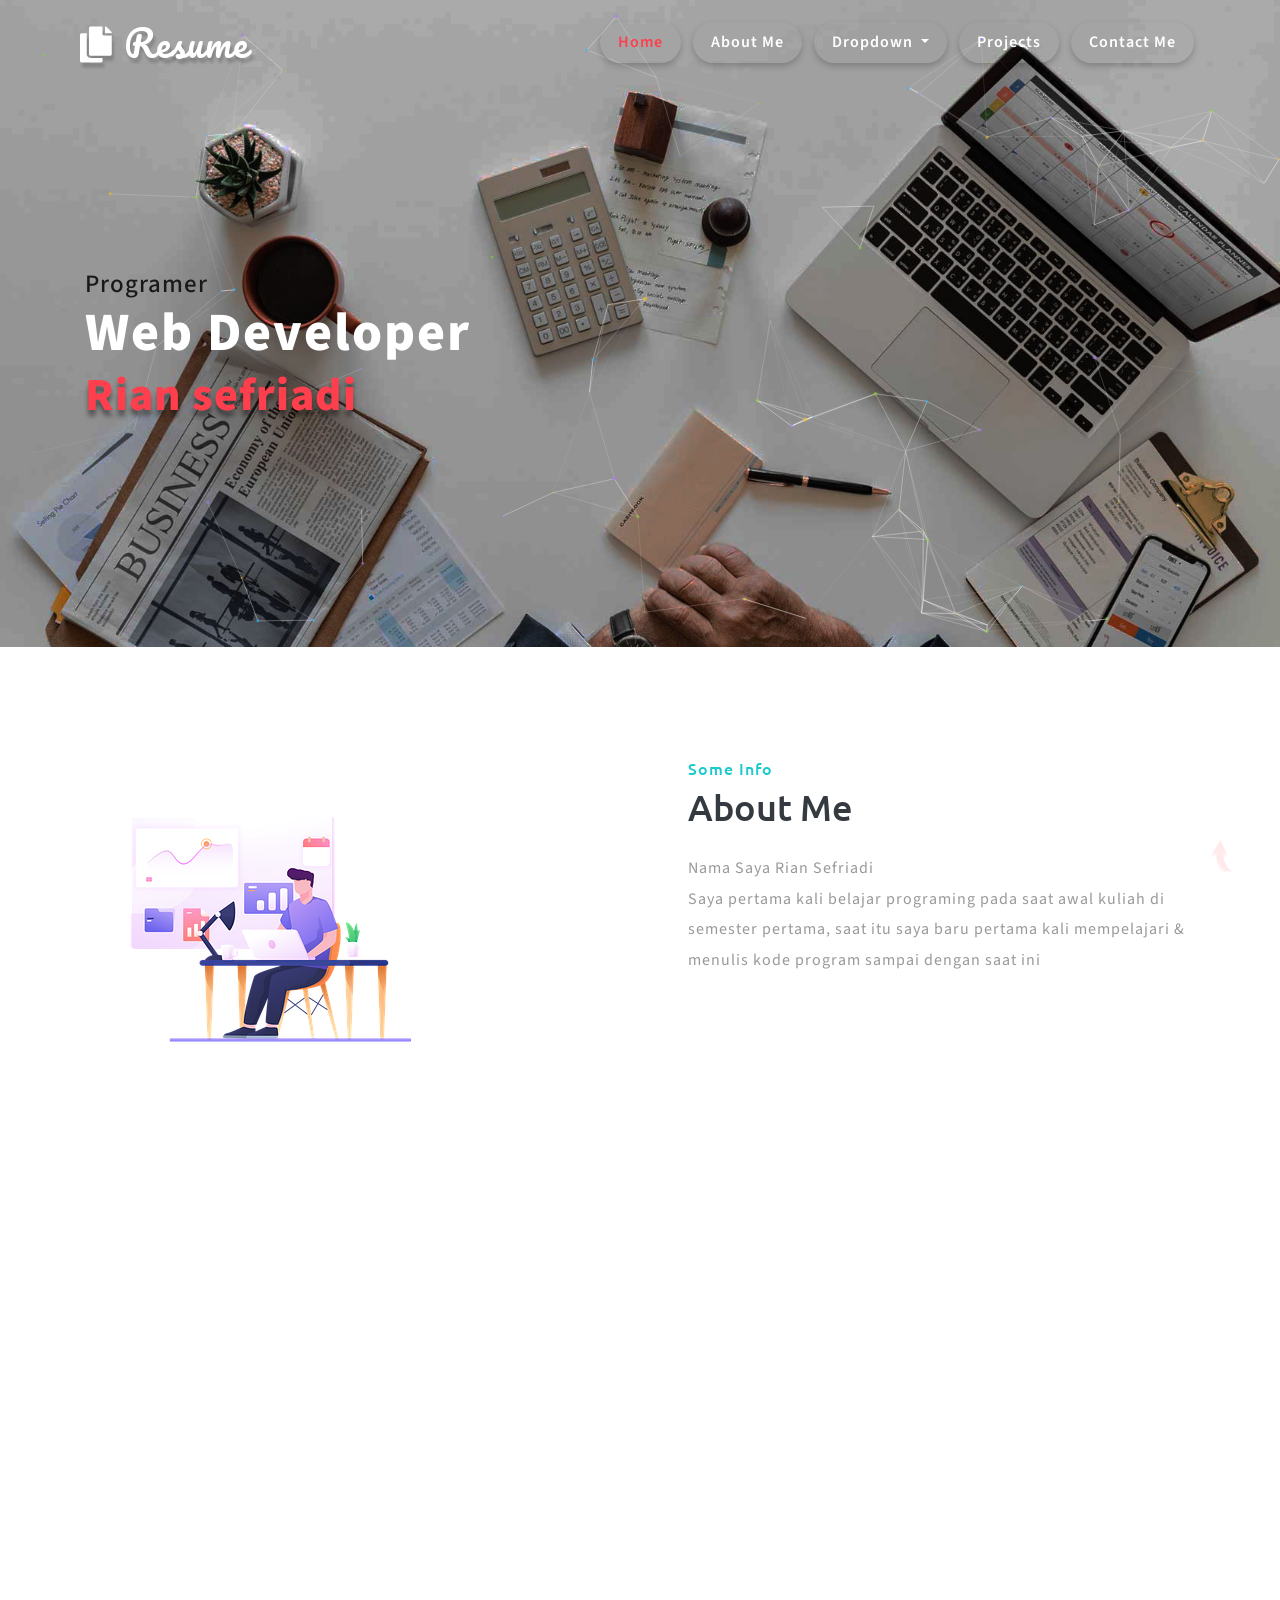
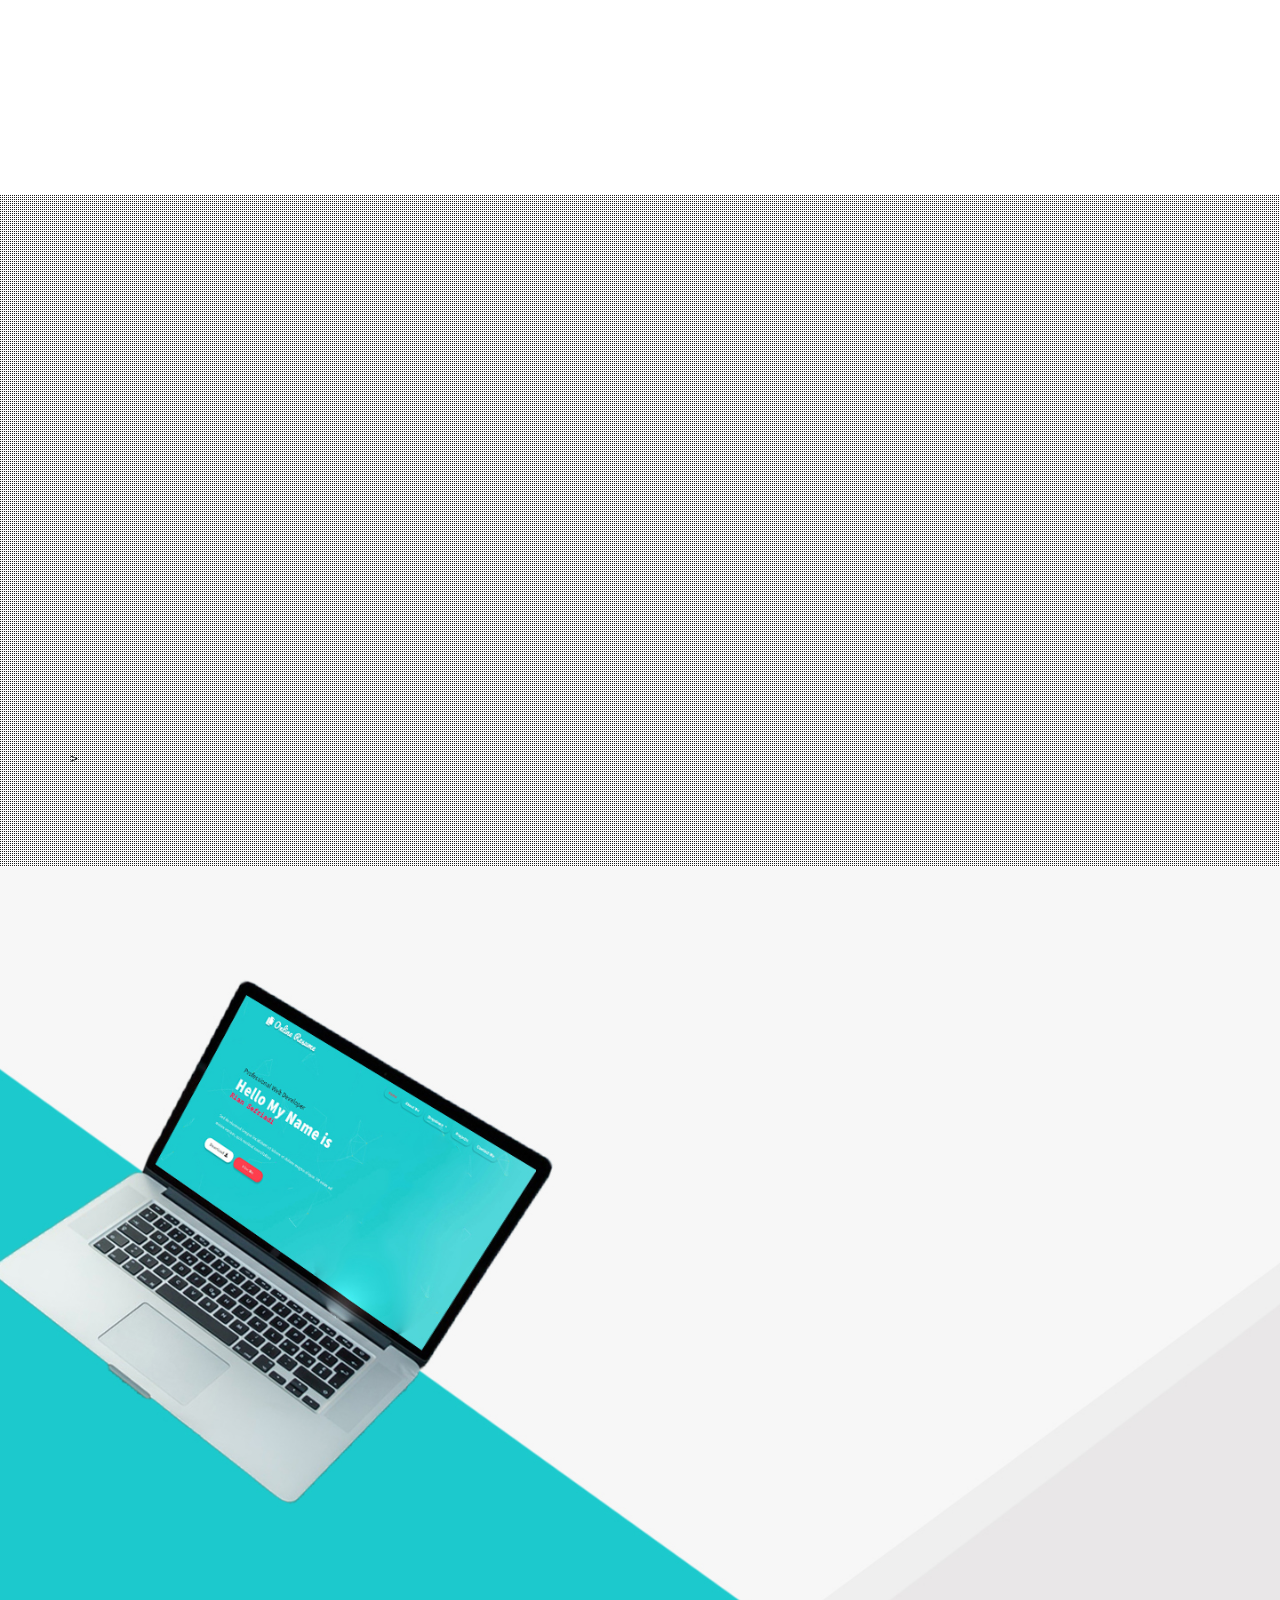
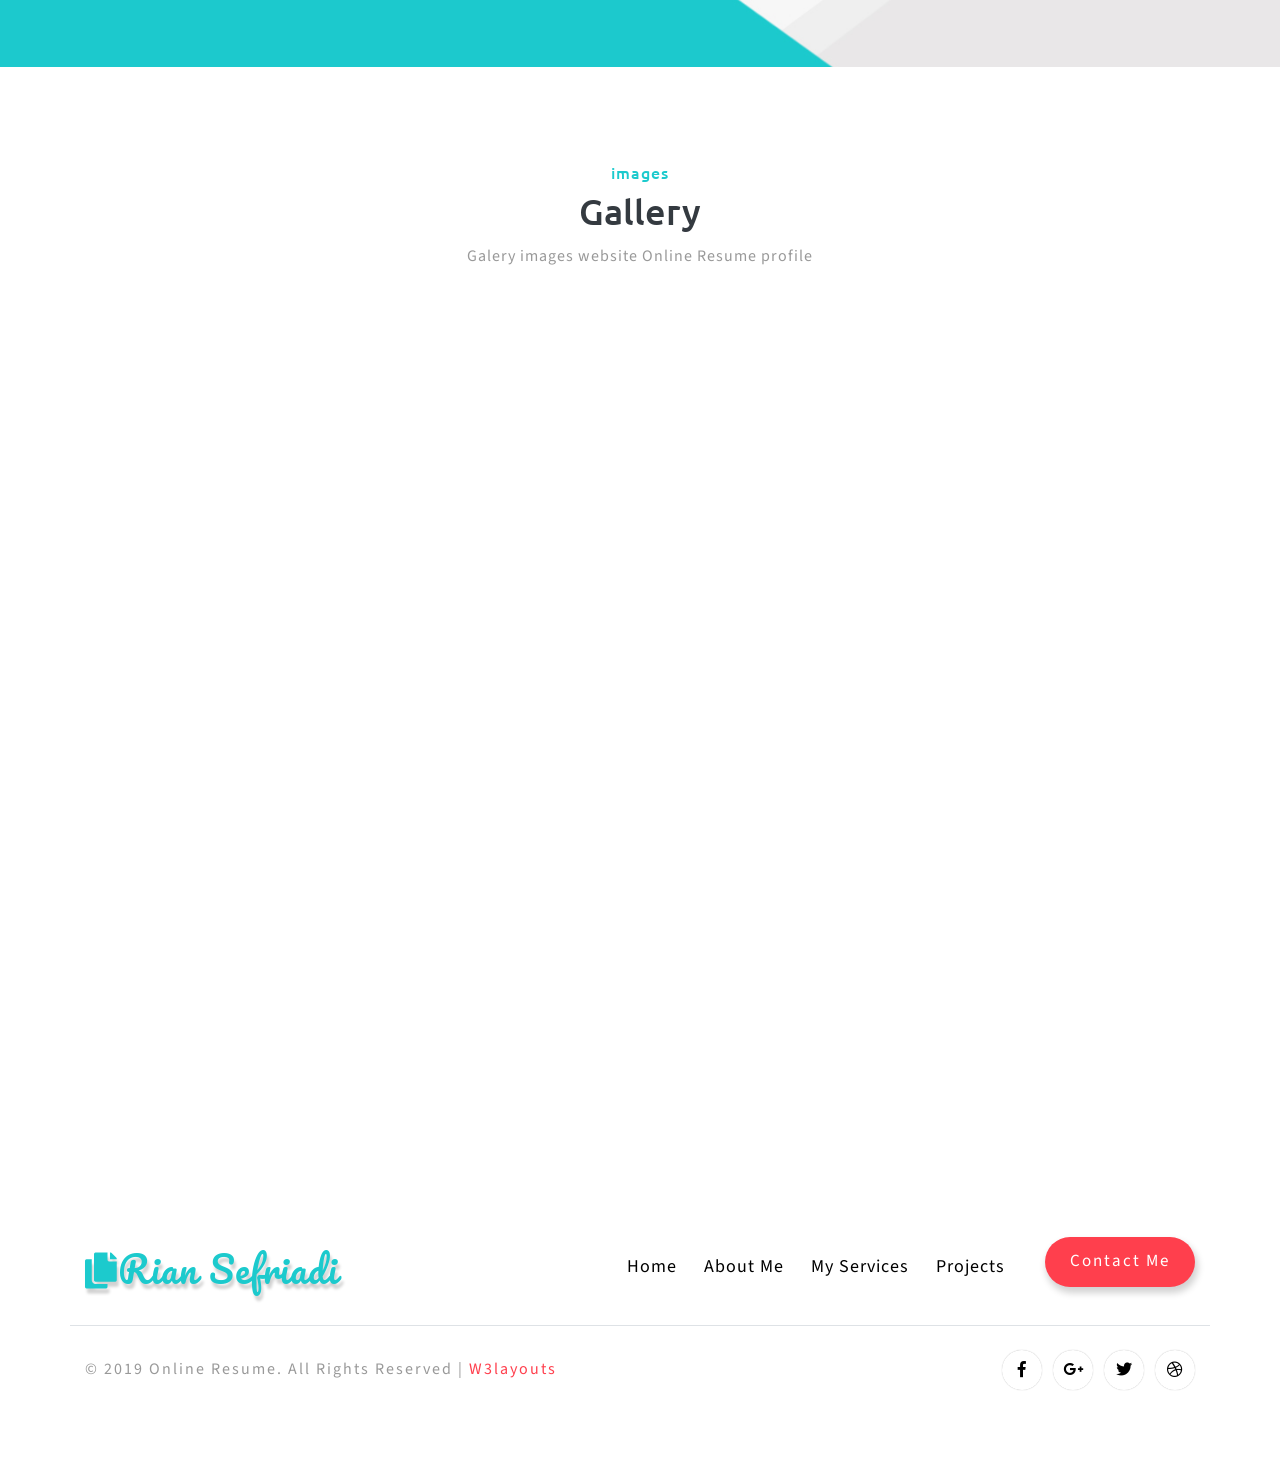
<file: index.html>
<!DOCTYPE html>
<html lang="zxx">

<head>
	<title>Online Resume</title>
	<!-- Meta tag Keywords -->
	<meta name="viewport" content="width=device-width, initial-scale=1">
	<meta charset="UTF-8" />
	<meta name="keywords" content="Online Resume Services Responsive web template, Bootstrap Web Templates, Flat Web Templates, Android Compatible web template, Smartphone Compatible web template, free webdesigns for Nokia, Samsung, LG, SonyEricsson, Motorola web design" />
	<script>
		addEventListener("load", function () {
			setTimeout(hideURLbar, 0);
		}, false);

		function hideURLbar() {
			window.scrollTo(0, 1);
		}
	</script>
	<!-- //Meta tag Keywords -->

	<!-- Custom-Files -->
	<link rel="stylesheet" href="css/bootstrap.css">
	<!-- Bootstrap-Core-CSS -->
	<link rel="stylesheet" href="css/animation-aos.css">
	<link href='css/aos.css' rel='stylesheet prefetch' type="text/css" media="all" />
	<!-- animation css -->
	<link rel="stylesheet" href="css/style.css" type="text/css" media="all" />
	<!-- Style-CSS -->
	<link rel="stylesheet" href="css/all.min.css">
	<!-- Font-Awesome-Icons-CSS -->
	<!-- //Custom-Files -->

	<!-- Web-Fonts -->
	<link href="//fonts.googleapis.com/css?family=Ubuntu:300,300i,400,400i,500,500i,700,700i&amp;subset=cyrillic,cyrillic-ext,greek,greek-ext,latin-ext"
	    rel="stylesheet">
	<link href="//fonts.googleapis.com/css?family=Source+Sans+Pro:200,200i,300,300i,400,400i,600,600i,700,700i,900,900i&amp;subset=cyrillic,cyrillic-ext,greek,greek-ext,latin-ext,vietnamese"
	    rel="stylesheet">
	<link href="//fonts.googleapis.com/css?family=Pacifico&amp;subset=cyrillic,latin-ext,vietnamese" rel="stylesheet">
	<!-- //Web-Fonts -->

</head>

<body>
	<div class="mian-content">
		<!-- header -->
		<header data-aos="fade-down">
			<nav class="navbar navbar-expand-lg navbar-light">
				<div class="logo text-left">
					<h1>
						<a class="navbar-brand" href="index.html"><i class="fas fa-copy"></i> Resume</a>
					</h1>
				</div>
				<button class="navbar-toggler" type="button" data-toggle="collapse" data-target="#navbarSupportedContent"
				    aria-controls="navbarSupportedContent" aria-expanded="false" aria-label="Toggle navigation">
					<span class="navbar-toggler-icon">

					</span>
				</button>
				<div class="collapse navbar-collapse" id="navbarSupportedContent">
					<ul class="navbar-nav ml-lg-auto text-lg-right text-center">
						<li class="nav-item active">
							<a class="nav-link" href="index.html">Home
								<span class="sr-only">(current)</span>
							</a>
						</li>
						<li class="nav-item">
							<a class="nav-link scroll" href="#about">About Me</a>
						</li>
						<li class="nav-item dropdown">
							<a class="nav-link dropdown-toggle" href="#" id="navbarDropdown" role="button" data-toggle="dropdown"
							    aria-haspopup="true" aria-expanded="false">
								Dropdown
							</a>
							<div class="dropdown-menu text-lg-left text-center" aria-labelledby="navbarDropdown">
								<a class="dropdown-item scroll" href="#services">Services</a>
								<a class="dropdown-item scroll" href="#skills" title="">Skills</a>
								<a class="dropdown-item scroll" href="#education" title="">My Education</a>
								<a class="dropdown-item scroll" href="#education" title="">My Experience</a>
								<a class="dropdown-item scroll" href="#clients" title="">Clients</a>
								<a class="dropdown-item scroll" href="#awards" title="">Awards</a>
							</div>
						</li>
						<li class="nav-item">
							<a class="nav-link scroll" href="#projects">Projects</a>
						</li>
						<li class="nav-item">
							<a class="nav-link" href="#">Contact Me</a>
						</li>
					</ul>
				</div>
			</nav>
		</header>
		<!-- //header -->

		<!--  particles  -->
		<div id="particles-js"></div>
		<!-- //particles -->

		<!-- banner -->
		<div class="banner-text">
			<div class="effect-text-w3ls">
				<div class="container">
					<h2>Programer</h2>
					<span class="mytext1 uppercase mt-2">Web Developer</span>
					<span class="mytext2">Rian sefriadi </span>
<!-- 					<p class="para-style text-light mt-xl-4 mt-3">Terimakasih telah berkunjung ke personal website saya Online Resume Web Personal</p> -->
				</div>
			</div>
		</div>
		<!-- //banner -->
	</div>
	<!-- //main -->

	<!-- banner bottom -->
	<section class="bottom-banner-w3layouts py-5" id="about">
		<div class="container py-xl-5 py-lg-3">
			<div class="row py-xl-3 py-lg-3">
				<div class="col-lg-6 feature fea-slider" data-aos="fade-right">
					<img src="images/about.png" class="img-fluid" alt="">
				</div>
				<div class="col-lg-6 feature pl-lg-5 mt-lg-0 mt-5" data-aos="fade-left">
					<h3 class="title-wthree text-dark mb-4">
						<span class="mb-2">Some Info</span>About Me</h3>
					<p>Nama Saya Rian Sefriadi
					<br>Saya pertama kali belajar programing pada saat awal kuliah di semester pertama, saat itu saya baru pertama kali mempelajari & menulis kode program sampai dengan saat ini</p>
					<div class="button-w3ls">
						<!-- <a href="#" class="btn btn-sm animated-button thar-four">Download <i class="fas fa-book"></i></a> -->
					</div>
				</div>
			</div>
		</div>
	</section>
	<!-- skills -->
	<div class="graph py-5" id="skills">
		<div class="container pt-xl-5 pt-lg-3">
			<div class="row">
				<div class="col-lg-5 some-info-w3ls" data-aos="zoom-out-right">
					<div class="border-styles py-2 pl-4">
						<h3 class="title-style mb-3">Design Skills</h3>
						<p>Nemo enim ipsam voluptatem quia voluptas sit aspernatur aut odit aut fugit</p>
					</div>
					<div class="row mt-xl-5 mt-4">
						<div class="col-4 w3layouts_stats_left w3_counter_grid">
							<p class="counter">200</p>
							<p class="para-text-w3ls text-dark">Design</p>
						</div>
						<div class="col-4 w3layouts_stats_left w3_counter_grid2">
							<p class="counter">100</p>
							<p class="para-text-w3ls text-dark">Branding</p>
						</div>
						<div class="col-4 w3layouts_stats_left w3_counter_grid1">
							<p class="counter">150</p>
							<p class="para-text-w3ls text-dark">Ecommerce</p>
						</div>
					</div>
				</div>
				<!-- chart -->
				<div class="col-lg-7 graph-w3ls mt-lg-0 mt-5" data-aos="zoom-out-left">
					<div class="border-styles py-2 pl-4">
						<h3 class="title-style mb-3">Developer Skills</h3>
					</div>
					<div id="chartdiv"></div>
				</div>
				<!-- //chart -->
			</div>
		</div>
	</div>
	<!-- //skills -->

	<!-- education -->
	<div class="info-w3layouts" id="education">
		<div class="w3l-overlay py-5">
			<div class="container py-xl-5 py-lg-3">
				<div class="edu-agile-info">
					<div class="row">
						<div class="col-lg-6" data-aos="fade-up"
						data-aos-duration="3000">
							<div class="grid-flex bg-white p-5">
								<div class="pl-4 title-edu py-2 mb-5">
									<i class="fas fa-book-reader mb-2"></i>
									<h4 class="aboutbtm-head">My Education</h4>
								</div>
								<div class="grids-agiles-one">
									<h5 class="text-dark mb-2">Teknik Informatika</h5>
									<p>Darmajaya computer science faculty</p>
								</div>
								<div class="grids-agiles-one my-3">
									<h5 class="text-dark mb-2">University</h5>
									<p>informatics & business institute darmajaya</p>
								</div>
								<div class="grids-agiles-one">
									<h5 class="text-dark mb-2">High School</h5>
									<p>SMA N 1 Way Tenong Kabupaten Lampung Barat Lampung</p>
								</div>
								<div class="style-book-wthree">
									<i class="fas fa-book-open"></i>
								</div>
							</div>
						</div>
						<div class="col-lg-6 mt-lg-0 mt-5" data-aos="fade-up"
						data-aos-duration="3000">
							<div class="grid-flex bg-white p-5">
								<div class="pl-4 title-edu py-2 mb-5">
									<i class="fas fa-chalkboard-teacher mb-2"></i>
									<h4 class="aboutbtm-head">My Experience</h4>
								</div>
								<div class="grids-agiles-one">
									<h5 class="text-dark mb-2">IT Developer</h5>
									<p>Menjadi seorang IT Developer</p>
								</div>
								<div class="grids-agiles-one my-3">
									<h5 class="text-dark mb-2">Freelance web project</h5>
									<p>Bekerja sebagai Freelance web programer</p>
								</div>
								<div class="grids-agiles-one">
									<h5 class="text-dark mb-2">Asisten Lab</h5>
									<p>Berkerja sebagai asisten lab laboratorium Darmajaya</p>
								</div>
								<div class="style-book-wthree">
									<i class="fas fa-edit"></i>
								</div>
							</div>
						</div>>
					</div>
				</div>
			</div>
		</div>
	</div>
	<!-- //education -->

	<!-- clients -->

	<!-- //clients -->

	<!-- facts -->
	<div class="mobile-trend-agile py-5">
		<div class="container py-xl-5 py-lg-3">
			<div class="row">
				<div class="offset-lg-6 offset-md-5 offset-sm-3"></div>

				<div class="col-lg-6 col-md-7 col-sm-9 what-w3lsmk text-center mt-sm-5 mt-3 pt-lg-3" data-aos="fade-down">
					<!-- heading title -->
					<div class="mb-lg-5 mb-4 text-center">
						<h3 class="title-wthree text-dark mb-2">
							<span class="mb-2">About Me</span>Some Interesting Facts </h3>
					</div>
					<!-- //heading title -->
					<p>Ingin belajar web programming, harus mulai dari mana</p>
					<p class="mt-3">Dalam mempelajari bahasa pemrograman coba lah biasakan untuk tidak menghapal kode kode program melaikan memahami konsep dan algoritma program karna di setiap program yang di buat mempunya algoritma dan logika </p>
					<div class="button-w3ls">
						<a href="#" class="btn btn-sm animated-button thar-four two-buttons">Home <i class="fa fa-share"></i></a>
					</div>
				</div>
			</div>
		</div>
	</div>
	<!-- //facts -->

	<!-- projects -->
	<div class="gallery py-5" id="projects">
		<div class="container py-xl-5 py-lg-3">
			<!-- heading title -->
			<div class="mb-lg-5 mb-4 text-center">
				<h3 class="title-wthree text-dark mb-2">
					<span class="mb-2">images</span>Gallery</h3>
				<p class="sub-tittle-2">Galery images website Online Resume profile </p>
			</div>
			<!-- //heading title -->
			<div class="gallery-grids" >
				<section>
					<ul id="da-thumbs" class="da-thumbs">
						<li data-aos="zoom-in">
							<a href="images/g1.jpg" class="b-link-stripe b-animate-go  thickbox">
								<img src="images/g1.jpg" alt="" class="img-fluid" />
								<div>
									<!-- <p>Sed do eiusmod</p> -->
								</div>
							</a>
						</li>
						<li data-aos="zoom-in">
							<a href="images/g2.jpg" class="b-link-stripe b-animate-go  thickbox">
								<img src="images/g2.jpg" alt="" class="img-fluid" />
								<div>
									<!-- <p>Sed do eiusmod</p> -->
								</div>
							</a>
						</li>
						<li data-aos="zoom-in">
							<a href="images/g3.png" class="b-link-stripe b-animate-go  thickbox">
								<img src="images/g3.jpg" alt="" class="img-fluid" />
								<div>
									<!-- <p>Sed do eiusmod</p> -->
								</div>
							</a>
						</li>
						<li data-aos="zoom-in">
							<a href="images/g8.jpg" class="b-link-stripe b-animate-go  thickbox">
								<img src="images/g9.jpg" alt="" class="img-fluid" />
								<div>
									<!-- <p>Sed do eiusmod</p> -->
								</div>
							</a>
						</li>
						<li data-aos="zoom-in">
							<a href="images/g5.jpg" class="b-link-stripe b-animate-go  thickbox">
								<img src="images/g5.jpg" alt="" class="img-fluid" />
								<div>
									<!-- <p>Sed do eiusmod</p> -->
								</div>
							</a>
						</li>
						<li data-aos="zoom-in">
							<a href="images/g6.jpg" class="b-link-stripe b-animate-go  thickbox">
								<img src="images/g6.jpg" alt="" class="img-fluid" />
								<div>
									<!-- <p>Sed do eiusmod</p> -->
								</div>
							</a>
						</li>
						<li data-aos="zoom-in">
							<a href="images/g7.jpg" class="b-link-stripe b-animate-go  thickbox">
								<img src="images/g7.jpg" alt="" class="img-fluid" />
								<div>
									<!-- <p>Sed do eiusmod</p> -->
								</div>
							</a>
						</li>
						<li data-aos="zoom-in">
							<a href="images/g4.jpg" class="b-link-stripe b-animate-go  thickbox">
								<img src="images/g4.jpg" alt="" class="img-fluid" />
								<div>
									<!-- <p>Sed do eiusmod</p> -->
								</div>
							</a>
						</li>
						<li data-aos="zoom-in">
							<a href="images/g9.jpg" class="b-link-stripe b-animate-go  thickbox">
								<img src="images/g10.jpg" alt="" class="img-fluid" />
								<div>
									<!-- <p>Sed do eiusmod</p> -->
								</div>
							</a>
						</li>
					</ul>
				</section>
			</div>
		</div>
	</div>
	<!--//gallery-->
	<!-- footer -->
	<footer>
		<div class="w3ls-footer-grids py-4">
			<div class="container py-xl-5 py-lg-3">
				<div class="row">
					<div class="col-lg-5 w3l-footer-logo">
						<!-- footer logo -->
						<a class="navbar-brand" href="index.html"><i class="fas fa-copy"></i>Rian Sefriadi</a>
						<!-- //footer logo -->
					</div>
					<!-- button -->
					<div class="col-lg-5 w3l-footer text-lg-right text-center mt-3">
						<ul class="list-unstyled footer-nav-wthree">
							<li class="mr-4">
								<a href="index.html" class="active">Home</a>
							</li>
							<li class="mr-4">
								<a class="scroll" href="#about">About Me</a>
							</li>
							<li class="mr-4">
								<a class="scroll" href="#services">My Services</a>
							</li>
							<li>
								<a class=" scroll" href="#projects">Projects</a>
							</li>
						</ul>
					</div>
					<!-- //button -->
					<div class="col-lg-2 mt-lg-0 mt-3">
						<div class="button-w3ls mt-0 text-lg-right text-center">
							<a href="#" class="btn btn-sm animated-button thar-four">Contact Me</a>
						</div>
					</div>
				</div>
				<div class="row border-top mt-4 pt-lg-4 pt-3 text-lg-left text-center">
					<!-- copyright -->
					<p class="col-lg-8 copy-right-grids mt-lg-1">© 2019 Online Resume. All Rights Reserved |
						<a href="https://w3layouts.com/" target="_blank">W3layouts</a>
					</p>
					<!-- //copyright -->
					<!-- social icons -->
					<div class="col-lg-4 w3social-icons text-lg-right text-center mt-lg-0 mt-3">
						<ul>
							<li>
								<a href="#" class="rounded-circle">
									<i class="fab fa-facebook-f"></i>
								</a>
							</li>
							<li class="px-2">
								<a href="#" class="rounded-circle">
									<i class="fab fa-google-plus-g"></i>
								</a>
							</li>
							<li>
								<a href="#" class="rounded-circle">
									<i class="fab fa-twitter"></i>
								</a>
							</li>
							<li class="pl-2">
								<a href="#" class="rounded-circle">
									<i class="fab fa-dribbble"></i>
								</a>
							</li>
						</ul>
					</div>
					<!-- //social icons -->
				</div>
			</div>
		</div>
	</footer>
	<!-- //footer -->


	<!-- Js files -->
	<!-- JavaScript -->
	<script src="js/jquery-2.2.3.min.js"></script>
	<!-- Default-JavaScript-File -->

	<!-- scripts required  for particle effect -->
	<script src='js/particles.min.js'></script>
	<script src="js/particles.js"></script>
	<!-- //scripts required for particle effect -->

	<!-- chart -->
	<script src='js/amcharts.js'></script>
	<script src='js/chart.js'></script>
	<!-- //chart -->
	<!-- //gallery-js -->

	<!-- stats -->
	<script src="js/jquery.waypoints.min.js"></script>
	<script src="js/jquery.countup.js"></script>
	<script>
		$('.counter').countUp();
	</script>
	<!-- //stats -->

	<!-- flexSlider (for testimonials) -->
	<link rel="stylesheet" href="css/flexslider.css" type="text/css" media="screen" property="" />
	<script defer src="js/jquery.flexslider.js"></script>
	<script>
		$(window).load(function () {
			$('.flexslider').flexslider({
				animation: "slide",
				start: function (slider) {
					$('body').removeClass('loading');
				}
			});
		});
	</script>
	<!-- //flexSlider (for testimonials) -->

	<!-- animation js -->
	<script src='js/aos.js'></script>
	<script>
		AOS.init({
            easing: 'ease-out-back',
            duration: 1000
        });

    </script>
	<!-- //animation js -->

	<!-- smooth scrolling -->
	<script src="js/SmoothScroll.min.js"></script>
	<!-- move-top -->
	<script src="js/move-top.js"></script>
	<!-- easing -->
	<script src="js/easing.js"></script>
	<!--  necessary snippets for few javascript files -->
	<script src="js/online-resume.js"></script>

	<script src="js/bootstrap.js"></script>
	<!-- Necessary-JavaScript-File-For-Bootstrap -->

	<!-- gallery -->
	<script src="js/jquery.chocolat.js"></script>
	<link rel="stylesheet" href="css/chocolat.css" type="text/css" media="screen">
	<!-- light-box -->
	<script>
		$(function () {
			$('.gallery a').Chocolat();
		});
	</script>
	<!-- //light-box -->
	<!-- //gallery -->
	<!-- //Js files -->

</body>

</html>
</file>
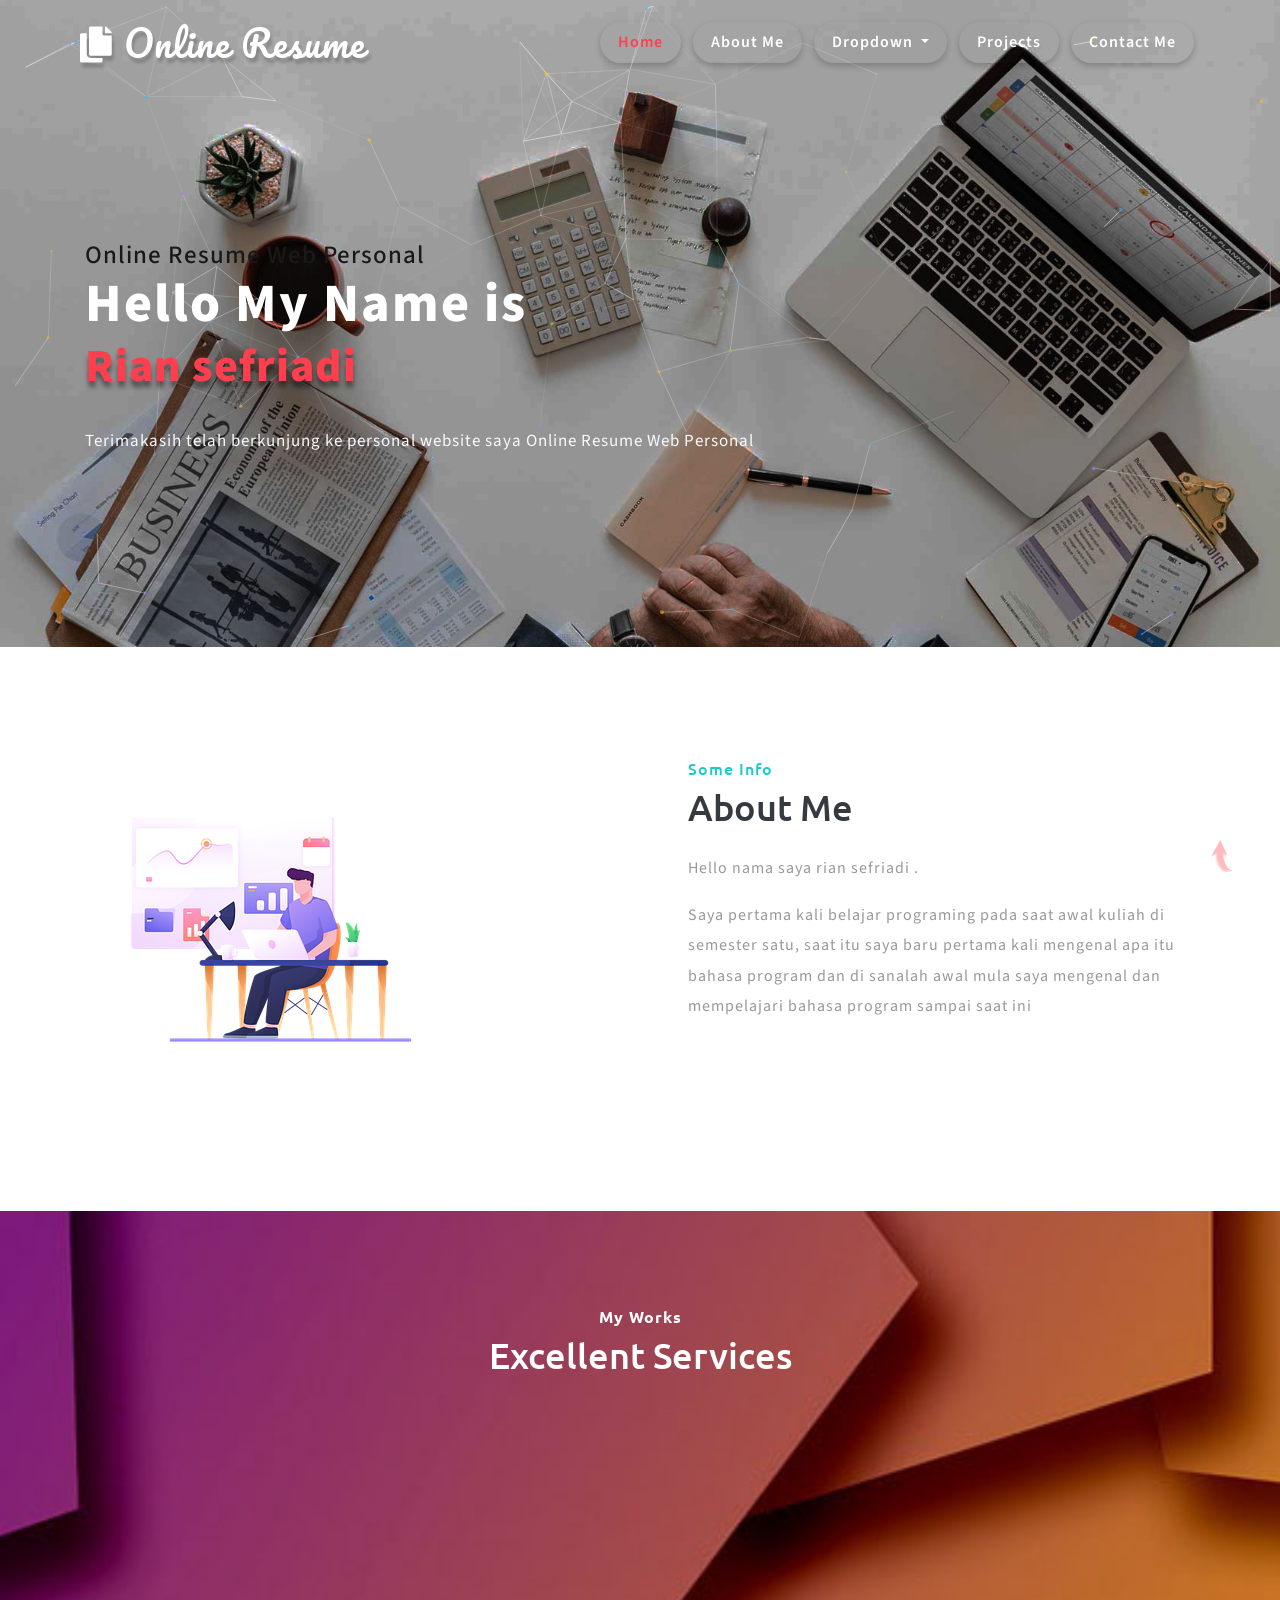
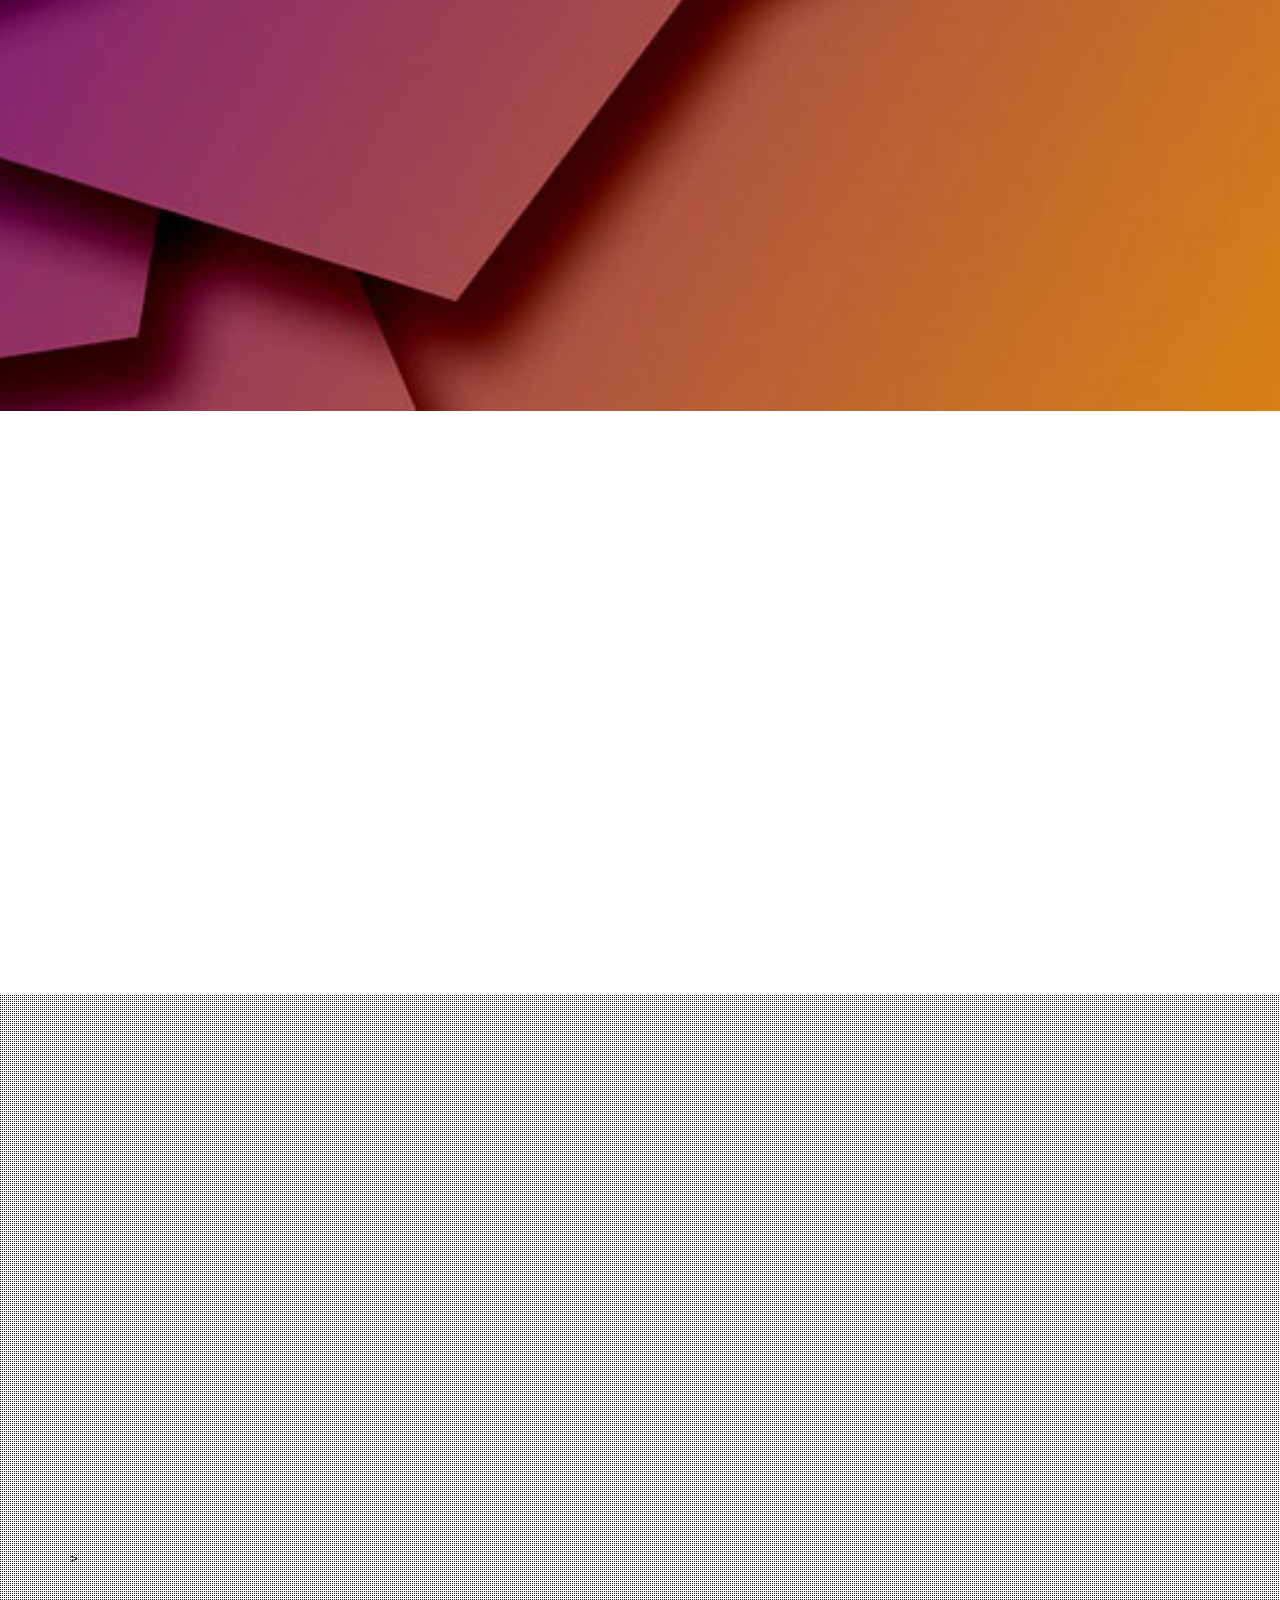
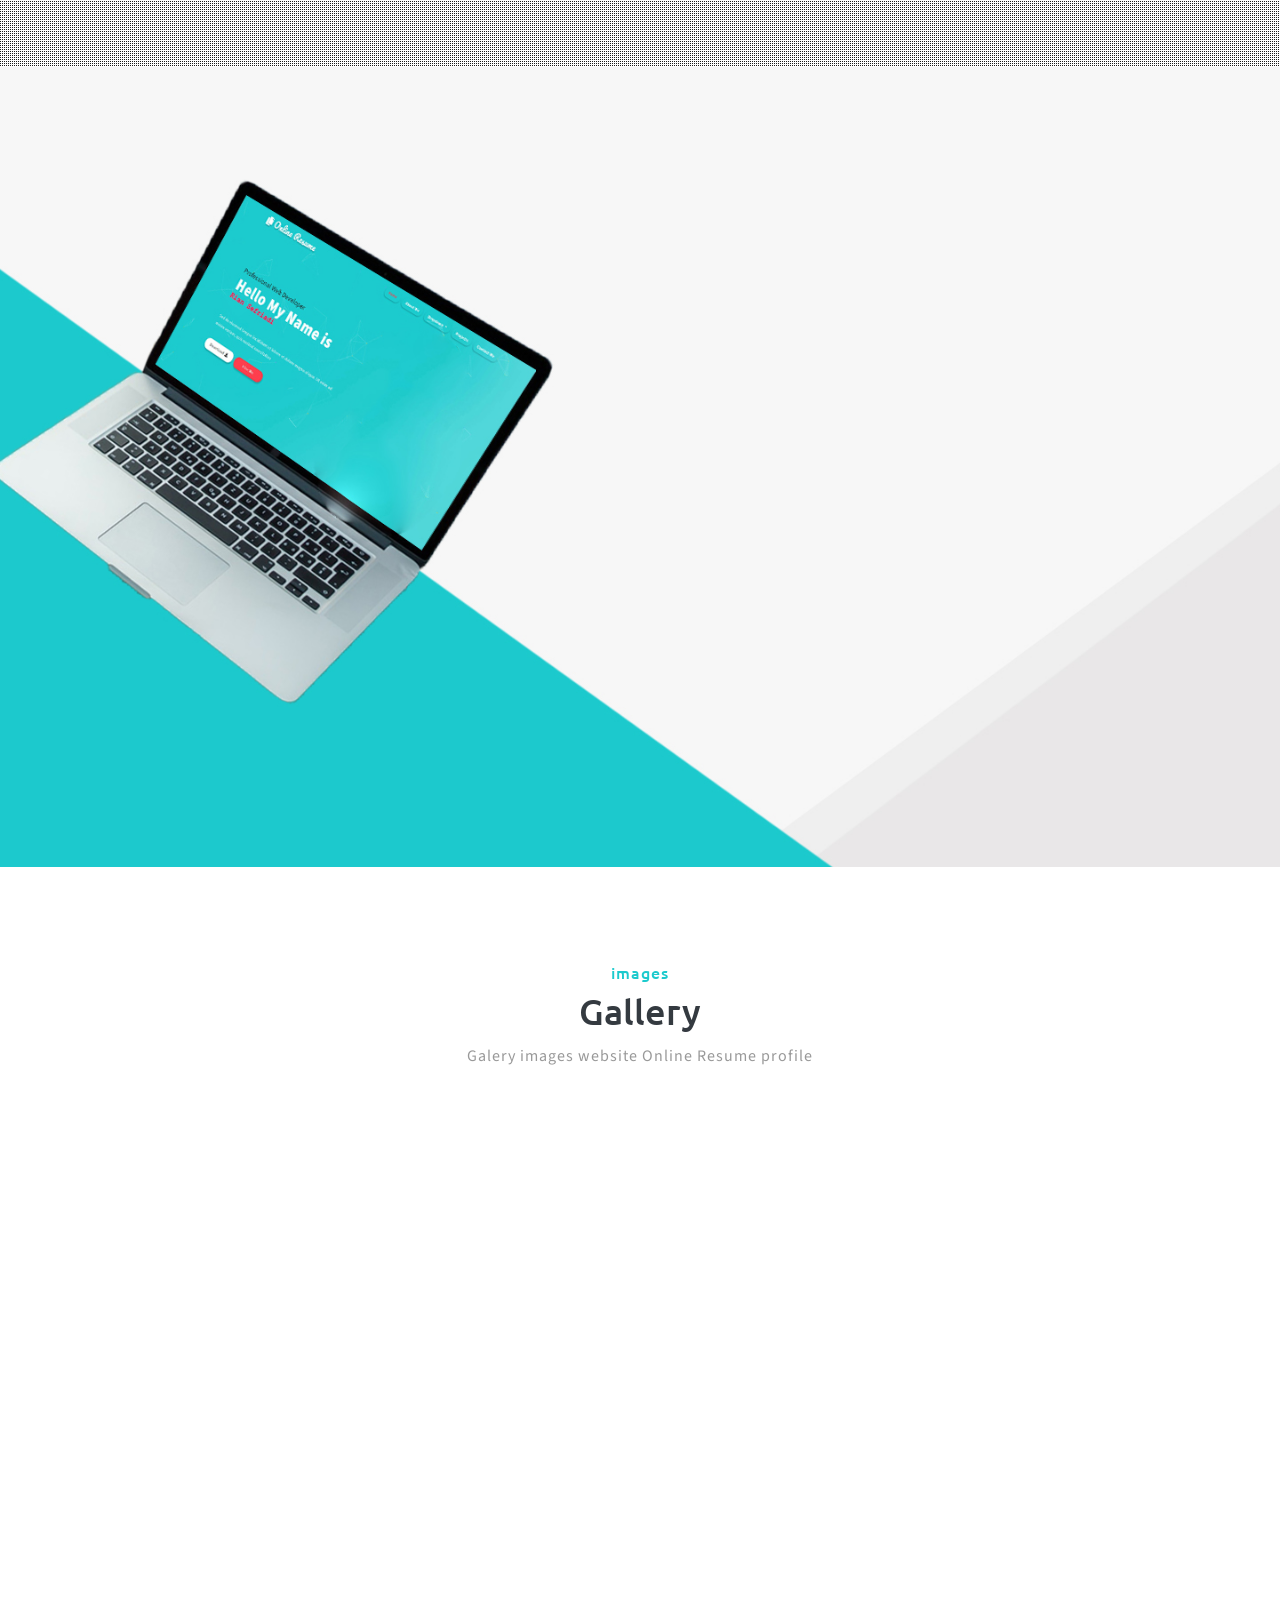
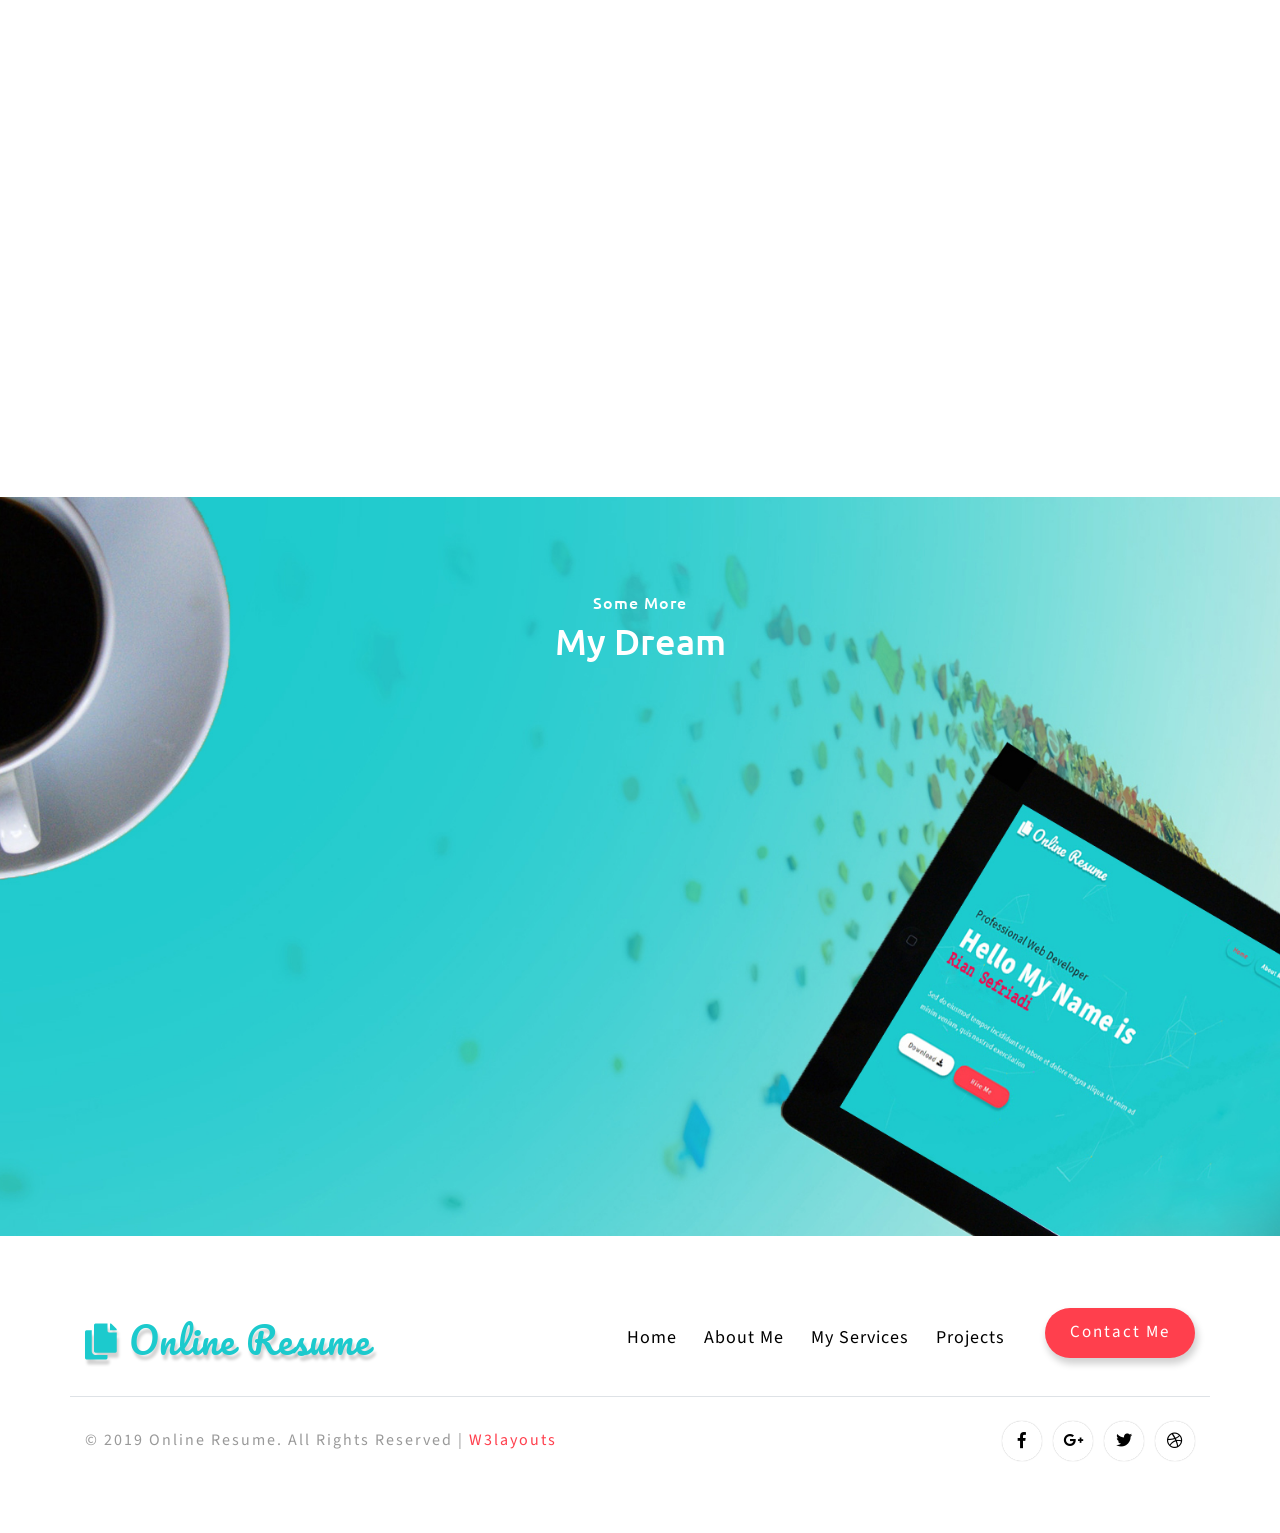
<file: cadangan.html>
<!DOCTYPE html>
<html lang="zxx">

<head>
	<title>Online Resume</title>
	<!-- Meta tag Keywords -->
	<meta name="viewport" content="width=device-width, initial-scale=1">
	<meta charset="UTF-8" />
	<meta name="keywords" content="Online Resume Services Responsive web template, Bootstrap Web Templates, Flat Web Templates, Android Compatible web template, Smartphone Compatible web template, free webdesigns for Nokia, Samsung, LG, SonyEricsson, Motorola web design" />
	<script>
		addEventListener("load", function () {
			setTimeout(hideURLbar, 0);
		}, false);

		function hideURLbar() {
			window.scrollTo(0, 1);
		}
	</script>
	<!-- //Meta tag Keywords -->

	<!-- Custom-Files -->
	<link rel="stylesheet" href="css/bootstrap.css">
	<!-- Bootstrap-Core-CSS -->
	<link rel="stylesheet" href="css/animation-aos.css">
	<link href='css/aos.css' rel='stylesheet prefetch' type="text/css" media="all" />
	<!-- animation css -->
	<link rel="stylesheet" href="css/style.css" type="text/css" media="all" />
	<!-- Style-CSS -->
	<link rel="stylesheet" href="css/all.min.css">
	<!-- Font-Awesome-Icons-CSS -->
	<!-- //Custom-Files -->

	<!-- Web-Fonts -->
	<link href="//fonts.googleapis.com/css?family=Ubuntu:300,300i,400,400i,500,500i,700,700i&amp;subset=cyrillic,cyrillic-ext,greek,greek-ext,latin-ext"
	    rel="stylesheet">
	<link href="//fonts.googleapis.com/css?family=Source+Sans+Pro:200,200i,300,300i,400,400i,600,600i,700,700i,900,900i&amp;subset=cyrillic,cyrillic-ext,greek,greek-ext,latin-ext,vietnamese"
	    rel="stylesheet">
	<link href="//fonts.googleapis.com/css?family=Pacifico&amp;subset=cyrillic,latin-ext,vietnamese" rel="stylesheet">
	<!-- //Web-Fonts -->

</head>

<body>
	<div class="mian-content">
		<!-- header -->
		<header data-aos="fade-down">
			<nav class="navbar navbar-expand-lg navbar-light">
				<div class="logo text-left">
					<h1>
						<a class="navbar-brand" href="index.html"><i class="fas fa-copy"></i> Online Resume</a>
					</h1>
				</div>
				<button class="navbar-toggler" type="button" data-toggle="collapse" data-target="#navbarSupportedContent"
				    aria-controls="navbarSupportedContent" aria-expanded="false" aria-label="Toggle navigation">
					<span class="navbar-toggler-icon">

					</span>
				</button>
				<div class="collapse navbar-collapse" id="navbarSupportedContent">
					<ul class="navbar-nav ml-lg-auto text-lg-right text-center">
						<li class="nav-item active">
							<a class="nav-link" href="index.html">Home
								<span class="sr-only">(current)</span>
							</a>
						</li>
						<li class="nav-item">
							<a class="nav-link scroll" href="#about">About Me</a>
						</li>
						<li class="nav-item dropdown">
							<a class="nav-link dropdown-toggle" href="#" id="navbarDropdown" role="button" data-toggle="dropdown"
							    aria-haspopup="true" aria-expanded="false">
								Dropdown
							</a>
							<div class="dropdown-menu text-lg-left text-center" aria-labelledby="navbarDropdown">
								<a class="dropdown-item scroll" href="#services">Services</a>
								<a class="dropdown-item scroll" href="#skills" title="">Skills</a>
								<a class="dropdown-item scroll" href="#education" title="">My Education</a>
								<a class="dropdown-item scroll" href="#education" title="">My Experience</a>
								<a class="dropdown-item scroll" href="#clients" title="">Clients</a>
								<a class="dropdown-item scroll" href="#awards" title="">Awards</a>
							</div>
						</li>
						<li class="nav-item">
							<a class="nav-link scroll" href="#projects">Projects</a>
						</li>
						<li class="nav-item">
							<a class="nav-link" href="#">Contact Me</a>
						</li>
					</ul>
				</div>
			</nav>
		</header>
		<!-- //header -->

		<!--  particles  -->
		<div id="particles-js"></div>
		<!-- //particles -->

		<!-- banner -->
		<div class="banner-text">
			<div class="effect-text-w3ls">
				<div class="container">
					<h2>Online Resume Web Personal</h2>
					<span class="mytext1 uppercase mt-2">Hello My Name is </span>
					<span class="mytext2">Rian sefriadi </span>
					<p class="para-style text-light mt-xl-4 mt-3">Terimakasih telah berkunjung ke personal website saya Online Resume Web Personal</p>
				</div>
			</div>
		</div>
		<!-- //banner -->
	</div>
	<!-- //main -->

	<!-- banner bottom -->
	<section class="bottom-banner-w3layouts py-5" id="about">
		<div class="container py-xl-5 py-lg-3">
			<div class="row py-xl-3 py-lg-3">
				<div class="col-lg-6 feature fea-slider" data-aos="fade-right">
					<img src="images/about.png" class="img-fluid" alt="">
				</div>
				<div class="col-lg-6 feature pl-lg-5 mt-lg-0 mt-5" data-aos="fade-left">
					<h3 class="title-wthree text-dark mb-4">
						<span class="mb-2">Some Info</span>About Me</h3>
					<p>Hello nama saya rian sefriadi .</p>
					<p class="mt-3">Saya pertama kali belajar programing pada saat awal kuliah di semester satu, saat itu saya baru pertama kali mengenal apa itu bahasa program dan di sanalah awal mula saya mengenal dan mempelajari bahasa program sampai saat ini</p>
					<div class="button-w3ls">
						<!-- <a href="#" class="btn btn-sm animated-button thar-four">Download <i class="fas fa-book"></i></a> -->
					</div>
				</div>
			</div>
		</div>
	</section>
	<!-- //banner bottom -->

	<!-- services -->
	<div class="why-choose-agile py-5" id="services">
		<div class="container py-xl-5 py-lg-3">
			<!-- heading title -->
			<div class="mb-lg-5 mb-4 text-center">
				<h3 class="title-wthree text-white mb-2">
					<span class="text-dark mb-2"><b class="text-white">My Works</b></span>Excellent Services</h3>
				<!-- <p class="sub-tittle">Sed do eiusmod tempor incididunt ut labore et dolore magna aliqua.</p> -->
			</div>
			<!-- //heading title -->
			<div class="row agileits-w3layouts-grid pt-md-4">
				<div class="col-lg-4 services-agile-1" data-aos="zoom-in-up">
					<div class="row wthree_agile_us py-md-4 py-3">
						<div class="col-lg-3 col-sm-2 col-3 pr-lg-2">
							<div class="wthree_features_grid text-center py-3">
								<i class="fab fa-audible"></i>
							</div>
						</div>
						<div class="col-lg-9 col-sm-10 col-9 agile-why-text">
							<h4 class="text-white font-weight-bold mb-3">App UI Design</h4>
							<!-- <p>Nemo enim ipsam voluptatem quia voluptas sit aspernatur aut odit aut fugit.</p> -->
						</div>
					</div>
				</div>
				
				<div class="col-lg-4 services-agile-1" data-aos="zoom-in-up">
					<div class="row wthree_agile_us py-md-4 py-3">
						<div class="col-lg-3 col-sm-2 col-3 pr-lg-2">
							<div class="wthree_features_grid text-center py-3">
								<i class="fab fa-accusoft"></i>
							</div>
						</div>
						<div class="col-lg-9 col-sm-10 col-9  agile-why-text">
							<h4 class="text-white font-weight-bold mb-3">Web Design</h4>
							<!-- <p>Nemo enim ipsam voluptatem quia voluptas sit aspernatur aut odit aut fugit.</p> -->
						</div>
					</div>
				</div>
				<div class="col-lg-4 services-agile-1" data-aos="zoom-in-up">
					<div class="row wthree_agile_us py-md-4 py-3">
						<div class="col-lg-3 col-sm-2 col-3 pr-lg-2">
							<div class="wthree_features_grid text-center py-3">
								<i class="fab fa-forumbee"></i>
							</div>
						</div>
						<div class="col-lg-9 col-sm-10 col-9 agile-why-text">
							<h4 class="text-white font-weight-bold mb-3">Interface Design</h4>
							<!-- <p>Nemo enim ipsam voluptatem quia voluptas sit aspernatur aut odit aut fugit.</p> -->
						</div>
					</div>
				</div>
			</div>
			<div class="row agileits-w3layouts-grid">
				<div class="col-lg-4 services-agile-1" data-aos="zoom-in-up">
					<div class="row wthree_agile_us py-md-4 py-3">
						<div class="col-lg-3 col-sm-2 col-3 pr-lg-2">
							<div class="wthree_features_grid text-center py-3">
								<i class="fas fa-spinner"></i>
							</div>
						</div>
						<div class="col-lg-9 col-sm-10 col-9 agile-why-text">
							<h4 class="text-white font-weight-bold mb-3">Social Media</h4>
							<!-- <p>Nemo enim ipsam voluptatem quia voluptas sit aspernatur aut odit aut fugit.</p> -->
						</div>
					</div>
				</div>
				<div class="col-lg-4 services-agile-1" data-aos="zoom-in-up">
					<div class="row wthree_agile_us py-md-4 py-3">
						<div class="col-lg-3 col-sm-2 col-3 pr-lg-2">
							<div class="wthree_features_grid text-center py-3">
								<i class="fab fa-xbox"></i>
							</div>
						</div>
						<div class="col-lg-9 col-sm-10 col-9 agile-why-text">
							<h4 class="text-white font-weight-bold mb-3">Web Develop</h4>
							<!-- <p>Nemo enim ipsam voluptatem quia voluptas sit aspernatur aut odit aut fugit.</p> -->
						</div>
					</div>
				</div>
				<div class="col-lg-4 services-agile-1" data-aos="zoom-in-up">
					<div class="row wthree_agile_us py-md-4 py-3">
						<div class="col-lg-3 col-sm-2 col-3 pr-lg-2">
							<div class="wthree_features_grid text-center py-3">
								<i class="fa fa-code"></i>
							</div>
						</div>
						<div class="col-lg-9 col-sm-10 col-9 agile-why-text">
							<h4 class="text-white font-weight-bold mb-3">Web Apps</h4>
							<!-- <p>Nemo enim ipsam voluptatem quia voluptas sit aspernatur aut odit aut fugit.</p> -->
						</div>
					</div>
				</div>
			</div>
		</div>
	</div>
	<!-- //services -->

	<!-- skills -->
	<div class="graph py-5" id="skills">
		<div class="container pt-xl-5 pt-lg-3">
			<div class="row">
				<div class="col-lg-5 some-info-w3ls" data-aos="zoom-out-right">
					<div class="border-styles py-2 pl-4">
						<h3 class="title-style mb-3">Design Skills</h3>
						<p>Nemo enim ipsam voluptatem quia voluptas sit aspernatur aut odit aut fugit</p>
					</div>
					<div class="row mt-xl-5 mt-4">
						<div class="col-4 w3layouts_stats_left w3_counter_grid">
							<p class="counter">1680</p>
							<p class="para-text-w3ls text-dark">Design</p>
						</div>
						<div class="col-4 w3layouts_stats_left w3_counter_grid2">
							<p class="counter">1200</p>
							<p class="para-text-w3ls text-dark">Branding</p>
						</div>
						<div class="col-4 w3layouts_stats_left w3_counter_grid1">
							<p class="counter">400</p>
							<p class="para-text-w3ls text-dark">Ecommerce</p>
						</div>
					</div>
				</div>
				<!-- chart -->
				<div class="col-lg-7 graph-w3ls mt-lg-0 mt-5" data-aos="zoom-out-left">
					<div class="border-styles py-2 pl-4">
						<h3 class="title-style mb-3">Developer Skills</h3>
					</div>
					<div id="chartdiv"></div>
				</div>
				<!-- //chart -->
			</div>
		</div>
	</div>
	<!-- //skills -->

	<!-- education -->
	<div class="info-w3layouts" id="education">
		<div class="w3l-overlay py-5">
			<div class="container py-xl-5 py-lg-3">
				<div class="edu-agile-info">
					<div class="row">
						<div class="col-lg-6" data-aos="fade-up"
						data-aos-duration="3000">
							<div class="grid-flex bg-white p-5">
								<div class="pl-4 title-edu py-2 mb-5">
									<i class="fas fa-book-reader mb-2"></i>
									<h4 class="aboutbtm-head">My Education</h4>
								</div>
								<div class="grids-agiles-one">
									<h5 class="text-dark mb-2">Teknik Informatika</h5>
									<p>Darmajaya computer science faculty</p>
								</div>
								<div class="grids-agiles-one my-3">
									<h5 class="text-dark mb-2">University</h5>
									<p>informatics & business institute darmajaya</p>
								</div>
								<div class="grids-agiles-one">
									<h5 class="text-dark mb-2">High School</h5>
									<p>SMA N 1 Way Tenong Kabupaten Lampung Barat Lampung</p>
								</div>
								<div class="style-book-wthree">
									<i class="fas fa-book-open"></i>
								</div>
							</div>
						</div>
						<div class="col-lg-6 mt-lg-0 mt-5" data-aos="fade-up"
						data-aos-duration="3000">
							<div class="grid-flex bg-white p-5">
								<div class="pl-4 title-edu py-2 mb-5">
									<i class="fas fa-chalkboard-teacher mb-2"></i>
									<h4 class="aboutbtm-head">My Experience</h4>
								</div>
								<!-- <div class="grids-agiles-one">
									<h5 class="text-dark mb-2">Work in company "Available"</h5>
									<p>20XX-20XX</p>
								</div> -->
								<div class="grids-agiles-one my-3">
									<h5 class="text-dark mb-2">Freelance web project</h5>
									<p>Bekerja sebagai Freelance web programer</p>
								</div>
								<div class="grids-agiles-one">
									<h5 class="text-dark mb-2">Asisten Lab</h5>
									<p>Berkerja sebagai asisten lab laboratorium Darmajaya</p>
								</div>
								<div class="style-book-wthree">
									<i class="fas fa-edit"></i>
								</div>
							</div>
						</div>>
					</div>
				</div>
			</div>
		</div>
	</div>
	<!-- //education -->

	<!-- clients -->

	<!-- //clients -->

	<!-- facts -->
	<div class="mobile-trend-agile py-5">
		<div class="container py-xl-5 py-lg-3">
			<div class="row">
				<div class="offset-lg-6 offset-md-5 offset-sm-3"></div>

				<div class="col-lg-6 col-md-7 col-sm-9 what-w3lsmk text-center mt-sm-5 mt-3 pt-lg-3" data-aos="fade-down">
					<!-- heading title -->
					<div class="mb-lg-5 mb-4 text-center">
						<h3 class="title-wthree text-dark mb-2">
							<span class="mb-2">About Me</span>Some Interesting Facts </h3>
					</div>
					<!-- //heading title -->
					<p>Ingin belajar web programming, harus mulai dari mana</p>
					<p class="mt-3">Dalam mempelajari bahasa pemrograman coba lah biasakan untuk tidak menghapal kode kode program melaikan memahami konsep dan algoritma program karna di setiap program yang di buat mempunya algoritma dan logika </p>
					<div class="button-w3ls">
						<a href="#" class="btn btn-sm animated-button thar-four two-buttons">Home <i class="fa fa-share"></i></a>
					</div>
				</div>
			</div>
		</div>
	</div>
	<!-- //facts -->

	<!-- projects -->
	<div class="gallery py-5" id="projects">
		<div class="container py-xl-5 py-lg-3">
			<!-- heading title -->
			<div class="mb-lg-5 mb-4 text-center">
				<h3 class="title-wthree text-dark mb-2">
					<span class="mb-2">images</span>Gallery</h3>
				<p class="sub-tittle-2">Galery images website Online Resume profile </p>
			</div>
			<!-- //heading title -->
			<div class="gallery-grids" >
				<section>
					<ul id="da-thumbs" class="da-thumbs">
						<li data-aos="zoom-in">
							<a href="images/g1.jpg" class="b-link-stripe b-animate-go  thickbox">
								<img src="images/g1.jpg" alt="" class="img-fluid" />
								<div>
									<h5>Online Resume</h5>
									<!-- <p>Sed do eiusmod</p> -->
								</div>
							</a>
						</li>
						<li data-aos="zoom-in">
							<a href="images/g2.jpg" class="b-link-stripe b-animate-go  thickbox">
								<img src="images/g2.jpg" alt="" class="img-fluid" />
								<div>
									<h5>Online Resume</h5>
									<!-- <p>Sed do eiusmod</p> -->
								</div>
							</a>
						</li>
						<li data-aos="zoom-in">
							<a href="images/g3.png" class="b-link-stripe b-animate-go  thickbox">
								<img src="images/g3.jpg" alt="" class="img-fluid" />
								<div>
									<h5>Online Resume</h5>
									<!-- <p>Sed do eiusmod</p> -->
								</div>
							</a>
						</li>
						<li data-aos="zoom-in">
							<a href="images/g8.jpg" class="b-link-stripe b-animate-go  thickbox">
								<img src="images/g9.jpg" alt="" class="img-fluid" />
								<div>
									<h5>Online Resume</h5>
									<!-- <p>Sed do eiusmod</p> -->
								</div>
							</a>
						</li>
						<li data-aos="zoom-in">
							<a href="images/g5.jpg" class="b-link-stripe b-animate-go  thickbox">
								<img src="images/g5.jpg" alt="" class="img-fluid" />
								<div>
									<h5>Online Resume</h5>
									<!-- <p>Sed do eiusmod</p> -->
								</div>
							</a>
						</li>
						<li data-aos="zoom-in">
							<a href="images/g6.jpg" class="b-link-stripe b-animate-go  thickbox">
								<img src="images/g6.jpg" alt="" class="img-fluid" />
								<div>
									<h5>Online Resume</h5>
									<!-- <p>Sed do eiusmod</p> -->
								</div>
							</a>
						</li>
						<li data-aos="zoom-in">
							<a href="images/g7.jpg" class="b-link-stripe b-animate-go  thickbox">
								<img src="images/g7.jpg" alt="" class="img-fluid" />
								<div>
									<h5>Online Resume</h5>
									<!-- <p>Sed do eiusmod</p> -->
								</div>
							</a>
						</li>
						<li data-aos="zoom-in">
							<a href="images/g4.jpg" class="b-link-stripe b-animate-go  thickbox">
								<img src="images/g4.jpg" alt="" class="img-fluid" />
								<div>
									<h5>Online Resume</h5>
									<!-- <p>Sed do eiusmod</p> -->
								</div>
							</a>
						</li>
						<li data-aos="zoom-in">
							<a href="images/g9.jpg" class="b-link-stripe b-animate-go  thickbox">
								<img src="images/g10.jpg" alt="" class="img-fluid" />
								<div>
									<h5>Online Resume</h5>
									<!-- <p>Sed do eiusmod</p> -->
								</div>
							</a>
						</li>
					</ul>
				</section>
			</div>
		</div>
	</div>
	<!--//gallery-->

	<!-- awards -->
	<div class="awards-w3ls py-5" id="awards">
		<div class="container py-xl-5 py-lg-3">
			<!-- heading title -->
			<div class="mb-lg-5 mb-4 text-center">
				<h3 class="title-wthree text-white mb-2">
					<span class="text-white mb-2">Some More</span>My Dream</h3>
				<p class="sub-tittle"></p>
			</div>
			<!-- //heading title -->
			<div class="row pt-sm-5">
				<div class="offset-lg-1"></div>
				<div class="col-lg-5 col-md-7 col-sm-9 awards-agileits-w3layouts text-center" data-aos="flip-left"
				data-aos-easing="ease-out-cubic"
				data-aos-duration="2000">
					<div class="w3_agileits_services_grid bg-white p-4">
						<i class="fas fa-award mb-2"></i>
						<h4 class="text-dark mb-3">Best Web development </h4>
						<p>Membuat perusahaan penyedia layanan website terbaik</p>
					</div>
					<div class="w3_agileits_services_grid bg-white p-4 mt-4">
						<i class="fas fa-trophy mb-2"></i>
						<h4 class="text-dark mb-3">back-end web development</h4>
						<p>Menguasai back-end website programing</p>
					</div>
				</div>
				<div class="col-md-6"></div>
			</div>
		</div>
	</div>
	<!-- //awards -->

	<!-- footer -->
	<footer>
		<div class="w3ls-footer-grids py-4">
			<div class="container py-xl-5 py-lg-3">
				<div class="row">
					<div class="col-lg-5 w3l-footer-logo">
						<!-- footer logo -->
						<a class="navbar-brand" href="index.html"><i class="fas fa-copy"></i> Online Resume</a>
						<!-- //footer logo -->
					</div>
					<!-- button -->
					<div class="col-lg-5 w3l-footer text-lg-right text-center mt-3">
						<ul class="list-unstyled footer-nav-wthree">
							<li class="mr-4">
								<a href="index.html" class="active">Home</a>
							</li>
							<li class="mr-4">
								<a class="scroll" href="#about">About Me</a>
							</li>
							<li class="mr-4">
								<a class="scroll" href="#services">My Services</a>
							</li>
							<li>
								<a class=" scroll" href="#projects">Projects</a>
							</li>
						</ul>
					</div>
					<!-- //button -->
					<div class="col-lg-2 mt-lg-0 mt-3">
						<div class="button-w3ls mt-0 text-lg-right text-center">
							<a href="#" class="btn btn-sm animated-button thar-four">Contact Me</a>
						</div>
					</div>
				</div>
				<div class="row border-top mt-4 pt-lg-4 pt-3 text-lg-left text-center">
					<!-- copyright -->
					<p class="col-lg-8 copy-right-grids mt-lg-1">© 2019 Online Resume. All Rights Reserved |
						<a href="https://w3layouts.com/" target="_blank">W3layouts</a>
					</p>
					<!-- //copyright -->
					<!-- social icons -->
					<div class="col-lg-4 w3social-icons text-lg-right text-center mt-lg-0 mt-3">
						<ul>
							<li>
								<a href="#" class="rounded-circle">
									<i class="fab fa-facebook-f"></i>
								</a>
							</li>
							<li class="px-2">
								<a href="#" class="rounded-circle">
									<i class="fab fa-google-plus-g"></i>
								</a>
							</li>
							<li>
								<a href="#" class="rounded-circle">
									<i class="fab fa-twitter"></i>
								</a>
							</li>
							<li class="pl-2">
								<a href="#" class="rounded-circle">
									<i class="fab fa-dribbble"></i>
								</a>
							</li>
						</ul>
					</div>
					<!-- //social icons -->
				</div>
			</div>
		</div>
	</footer>
	<!-- //footer -->


	<!-- Js files -->
	<!-- JavaScript -->
	<script src="js/jquery-2.2.3.min.js"></script>
	<!-- Default-JavaScript-File -->

	<!-- scripts required  for particle effect -->
	<script src='js/particles.min.js'></script>
	<script src="js/particles.js"></script>
	<!-- //scripts required for particle effect -->

	<!-- chart -->
	<script src='js/amcharts.js'></script>
	<script src='js/chart.js'></script>
	<!-- //chart -->
	<!-- //gallery-js -->

	<!-- stats -->
	<script src="js/jquery.waypoints.min.js"></script>
	<script src="js/jquery.countup.js"></script>
	<script>
		$('.counter').countUp();
	</script>
	<!-- //stats -->

	<!-- flexSlider (for testimonials) -->
	<link rel="stylesheet" href="css/flexslider.css" type="text/css" media="screen" property="" />
	<script defer src="js/jquery.flexslider.js"></script>
	<script>
		$(window).load(function () {
			$('.flexslider').flexslider({
				animation: "slide",
				start: function (slider) {
					$('body').removeClass('loading');
				}
			});
		});
	</script>
	<!-- //flexSlider (for testimonials) -->

	<!-- animation js -->
	<script src='js/aos.js'></script>
	<script>
		AOS.init({
            easing: 'ease-out-back',
            duration: 1000
        });

    </script>
	<!-- //animation js -->

	<!-- smooth scrolling -->
	<script src="js/SmoothScroll.min.js"></script>
	<!-- move-top -->
	<script src="js/move-top.js"></script>
	<!-- easing -->
	<script src="js/easing.js"></script>
	<!--  necessary snippets for few javascript files -->
	<script src="js/online-resume.js"></script>

	<script src="js/bootstrap.js"></script>
	<!-- Necessary-JavaScript-File-For-Bootstrap -->

	<!-- gallery -->
	<script src="js/jquery.chocolat.js"></script>
	<link rel="stylesheet" href="css/chocolat.css" type="text/css" media="screen">
	<!-- light-box -->
	<script>
		$(function () {
			$('.gallery a').Chocolat();
		});
	</script>
	<!-- //light-box -->
	<!-- //gallery -->
	<!-- //Js files -->

</body>

</html>
</file>
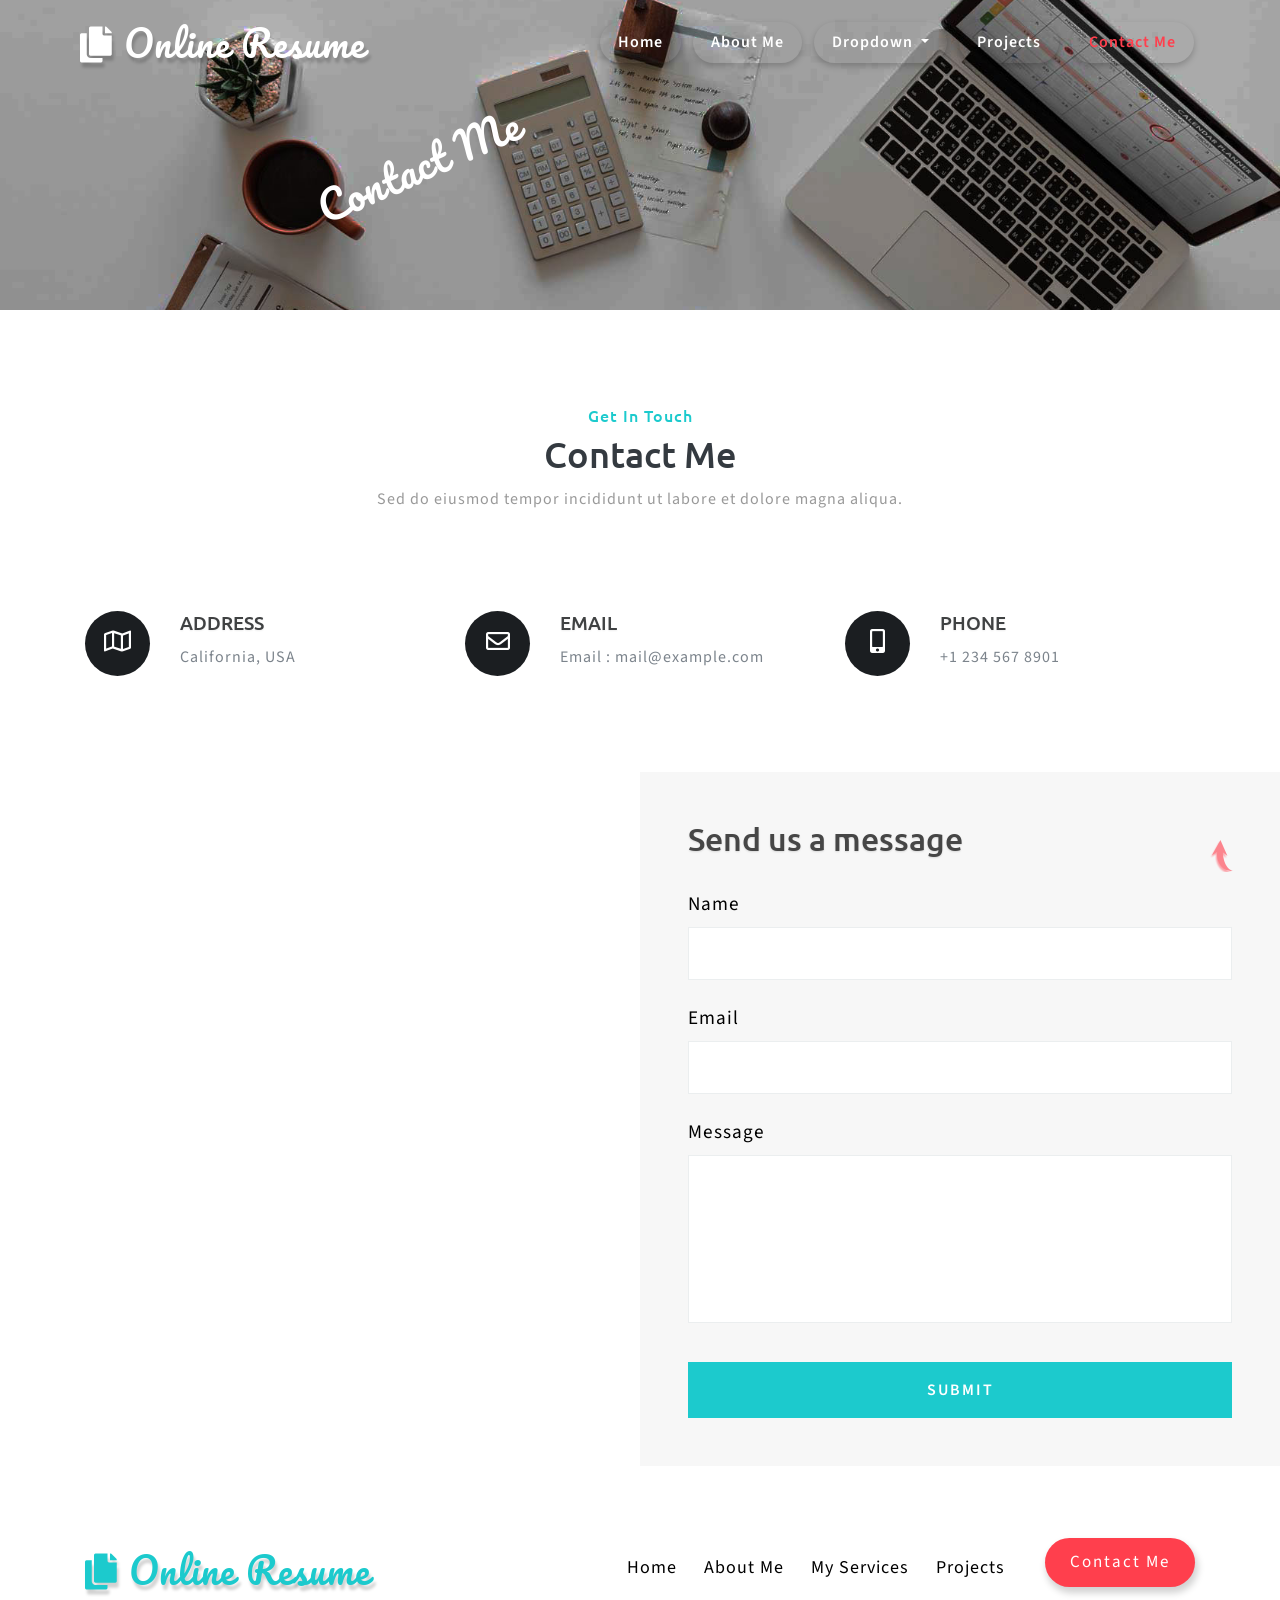
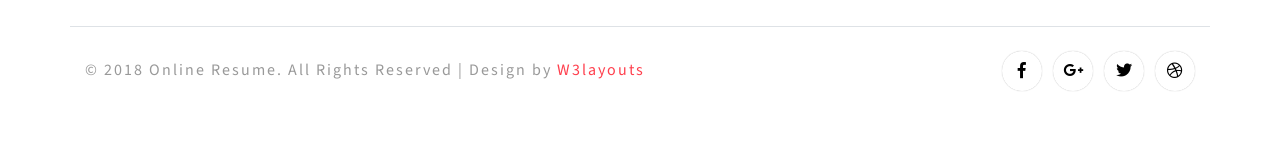
<file: contact.html>
<!--
Author: W3layouts
Author URL: http://w3layouts.com
License: Creative Commons Attribution 3.0 Unported
License URL: http://creativecommons.org/licenses/by/3.0/
-->

<!DOCTYPE html>
<html lang="zxx">

<head>
	<title>Online Resume Personal Category Bootstrap Responsive website Template | Contact Me :: W3layouts</title>
	<!-- Meta tag Keywords -->
	<meta name="viewport" content="width=device-width, initial-scale=1">
	<meta charset="UTF-8" />
	<meta name="keywords" content="Online Resume Services Responsive web template, Bootstrap Web Templates, Flat Web Templates, Android Compatible web template, Smartphone Compatible web template, free webdesigns for Nokia, Samsung, LG, SonyEricsson, Motorola web design" />
	<script>
		addEventListener("load", function () {
			setTimeout(hideURLbar, 0);
		}, false);

		function hideURLbar() {
			window.scrollTo(0, 1);
		}
	</script>
	<!-- //Meta tag Keywords -->

	<!-- Custom-Files -->
	<link rel="stylesheet" href="css/bootstrap.css">
	<!-- Bootstrap-Core-CSS -->
	<link rel="stylesheet" href="css/animation-aos.css">
	<link href='css/aos.css' rel='stylesheet prefetch' type="text/css" media="all" />
	<!-- animation css -->
	<link rel="stylesheet" href="css/style.css" type="text/css" media="all" />
	<!-- Style-CSS -->
	<link rel="stylesheet" href="css/all.min.css">
	<!-- Font-Awesome-Icons-CSS -->
	<!-- //Custom-Files -->

	<!-- Web-Fonts -->
	<link href="//fonts.googleapis.com/css?family=Ubuntu:300,300i,400,400i,500,500i,700,700i&amp;subset=cyrillic,cyrillic-ext,greek,greek-ext,latin-ext"
	    rel="stylesheet">
	<link href="//fonts.googleapis.com/css?family=Source+Sans+Pro:200,200i,300,300i,400,400i,600,600i,700,700i,900,900i&amp;subset=cyrillic,cyrillic-ext,greek,greek-ext,latin-ext,vietnamese"
	    rel="stylesheet">
	<link href="//fonts.googleapis.com/css?family=Pacifico&amp;subset=cyrillic,latin-ext,vietnamese" rel="stylesheet">
	<!-- //Web-Fonts -->

</head>

<body>
	<div class="mian-content-2">
		<!-- header -->
		<header data-aos="fade-down">
			<nav class="navbar navbar-expand-lg navbar-light">
				<div class="logo text-left">
					<h1>
						<a class="navbar-brand" href="index.html"><i class="fas fa-copy"></i> Online Resume</a>
					</h1>
				</div>
				<button class="navbar-toggler" type="button" data-toggle="collapse" data-target="#navbarSupportedContent"
				    aria-controls="navbarSupportedContent" aria-expanded="false" aria-label="Toggle navigation">
					<span class="navbar-toggler-icon">

					</span>
				</button>
				<div class="collapse navbar-collapse" id="navbarSupportedContent">
					<ul class="navbar-nav ml-lg-auto text-lg-right text-center">
						<li class="nav-item">
							<a class="nav-link" href="index.html">Home
								<span class="sr-only">(current)</span>
							</a>
						</li>
						<li class="nav-item">
							<a class="nav-link" href="index.html">About Me</a>
						</li>
						<li class="nav-item dropdown">
							<a class="nav-link dropdown-toggle" href="#" id="navbarDropdown" role="button" data-toggle="dropdown"
							    aria-haspopup="true" aria-expanded="false">
								Dropdown
							</a>
							<div class="dropdown-menu text-lg-left text-center" aria-labelledby="navbarDropdown">
								<a class="dropdown-item" href="index.html">Services</a>
								<a class="dropdown-item" href="index.html" title="">Skills</a>
								<a class="dropdown-item" href="index.html" title="">My Education</a>
								<a class="dropdown-item" href="index.html" title="">My Experience</a>
								<a class="dropdown-item" href="index.html" title="">Clients</a>
								<a class="dropdown-item" href="index.html" title="">Awards</a>
							</div>
						</li>
						<li class="nav-item">
							<a class="nav-link" href="index.html">Projects</a>
						</li>
						<li class="nav-item active">
							<a class="nav-link" href="contact.html">Contact Me</a>
						</li>
					</ul>
				</div>
			</nav>
		</header>
		<!-- //header -->
		<h2 class="font-w3ls-style text-white">Contact Me</h2>
	</div>
	<!-- main -->

	<!-- contact -->
	<section class="banner-bottom-w3layouts pt-5">
		<div class="container-fluid pt-xl-5 pt-lg-3">
			<!-- heading title -->
			<div class="mb-lg-5 mb-4 text-center">
				<h3 class="title-wthree text-dark mb-2">
					<span class="mb-2">Get In Touch</span>Contact Me</h3>
				<p class="sub-tittle-2">Sed do eiusmod tempor incididunt ut labore et dolore magna aliqua.</p>
			</div>
			<!-- //heading title -->
			<!-- contact address -->
			<div class="container">
				<div class="address row py-sm-5 pt-sm-0 pt-3 pb-sm-0 pb-5 mb-sm-5">
					<div class="col-lg-4 address-grid" data-aos="zoom-out-up">
						<div class="row address-info">
							<div class="col-3 address-left text-lg-center text-right">
								<i class="far fa-map text-center"></i>
							</div>
							<div class="col-9 address-right text-left">
								<h6 class="ad-info text-uppercase mb-2">Address</h6>
								<p> California, USA</p>
							</div>
						</div>
					</div>
					<div class="col-lg-4 address-grid my-lg-0 my-4" data-aos="zoom-out-up">
						<div class="row address-info">
							<div class="col-3 address-left text-lg-center text-right">
								<i class="far fa-envelope text-center"></i>
							</div>
							<div class="col-9 address-right text-left">
								<h6 class="ad-info text-uppercase mb-2">Email</h6>
								<p>Email :
									<a href="mailto:example@email.com"> mail@example.com</a>
								</p>
							</div>
						</div>
					</div>
					<div class="col-lg-4 address-grid" data-aos="zoom-out-up">
						<div class="row address-info">
							<div class="col-3 address-left text-lg-center text-right">
								<i class="fas fa-mobile-alt text-center"></i>
							</div>
							<div class="col-9 address-right text-left">
								<h6 class="ad-info text-uppercase mb-2">Phone</h6>
								<p>+1 234 567 8901</p>
							</div>
						</div>
					</div>
				</div>
			</div>
			<!-- //contact address -->
				<div class="row" data-aos="fade-down"
				data-aos-easing="linear"
				data-aos-duration="1500">
					<!-- map -->
					<div class="col-lg-6 map">
						<iframe src="https://www.google.com/maps/embed?pb=!1m18!1m12!1m3!1d423286.27404345275!2d-118.69191921441556!3d34.02016130939095!2m3!1f0!2f0!3f0!3m2!1i1024!2i768!4f13.1!3m3!1m2!1s0x80c2c75ddc27da13%3A0xe22fdf6f254608f4!2sLos+Angeles%2C+CA%2C+USA!5e0!3m2!1sen!2sin!4v1522474296007"
						    allowfullscreen></iframe>
					</div>
					<!-- //map -->
					<!-- contact form -->
					<div class="col-lg-6 main_grid_contact">
						<div class="form">
							<h4 class="mb-4 text-left">Send us a message</h4>
							<form action="#" method="post">
								<div class="form-group">
									<label class="my-2">Name</label>
									<input class="form-control" type="text" name="Name" placeholder="" required="">
								</div>
								<div class="form-group">
									<label class="my-2">Email</label>
									<input class="form-control" type="email" name="Email" placeholder="" required="">
								</div>
								<div class="form-group">
									<label class="my-2">Message</label>
									<textarea id="textarea" name="message" placeholder=""></textarea>
								</div>
								<div class="input-group1">
									<input class="form-control" type="submit" value="Submit">
								</div>
							</form>
						</div>
					</div>
					<!-- //contact form -->
				</div>
		</div>
	</section>
	<!-- //contact -->

	<!-- footer -->
	<footer>
		<div class="w3ls-footer-grids py-4">
			<div class="container py-xl-5 py-lg-3">
				<div class="row">
					<div class="col-lg-5 w3l-footer-logo">
						<!-- footer logo -->
						<a class="navbar-brand" href="index.html"><i class="fas fa-copy"></i> Online Resume</a>
						<!-- //footer logo -->
					</div>
					<!-- button -->
					<div class="col-lg-5 w3l-footer text-lg-right text-center mt-3">
						<ul class="list-unstyled footer-nav-wthree">
							<li class="mr-4">
								<a href="index.html" class="active">Home</a>
							</li>
							<li class="mr-4">
								<a class="scroll" href="#about">About Me</a>
							</li>
							<li class="mr-4">
								<a class="scroll" href="#services">My Services</a>
							</li>
							<li>
								<a class=" scroll" href="#projects">Projects</a>
							</li>
						</ul>
					</div>
					<!-- //button -->
					<div class="col-lg-2 mt-lg-0 mt-3">
						<div class="button-w3ls mt-0 text-lg-right text-center">
							<a href="contact.html" class="btn btn-sm animated-button thar-four">Contact Me</a>
						</div>
					</div>
				</div>
				<div class="row border-top mt-4 pt-lg-4 pt-3 text-lg-left text-center">
					<!-- copyright -->
					<p class="col-lg-8 copy-right-grids mt-lg-1">© 2018 Online Resume. All Rights Reserved | Design by
						<a href="https://w3layouts.com/" target="_blank">W3layouts</a>
					</p>
					<!-- //copyright -->
					<!-- social icons -->
					<div class="col-lg-4 w3social-icons text-lg-right text-center mt-lg-0 mt-3">
						<ul>
							<li>
								<a href="#" class="rounded-circle">
									<i class="fab fa-facebook-f"></i>
								</a>
							</li>
							<li class="px-2">
								<a href="#" class="rounded-circle">
									<i class="fab fa-google-plus-g"></i>
								</a>
							</li>
							<li>
								<a href="#" class="rounded-circle">
									<i class="fab fa-twitter"></i>
								</a>
							</li>
							<li class="pl-2">
								<a href="#" class="rounded-circle">
									<i class="fab fa-dribbble"></i>
								</a>
							</li>
						</ul>
					</div>
					<!-- //social icons -->
				</div>
			</div>
		</div>
	</footer>
	<!-- //footer -->


	<!-- Js files -->
	<!-- JavaScript -->
	<script src="js/jquery-2.2.3.min.js"></script>
	<!-- Default-JavaScript-File -->

	<!-- animation js -->
	<script src='js/aos.js'></script>
	<script>
		AOS.init({
            easing: 'ease-out-back',
            duration: 1000
        });

    </script>
	<!-- //animation js -->

	<!-- smooth scrolling -->
	<script src="js/SmoothScroll.min.js"></script>
	<!-- move-top -->
	<script src="js/move-top.js"></script>
	<!-- easing -->
	<script src="js/easing.js"></script>
	<!--  necessary snippets for few javascript files -->
	<script src="js/online-resume.js"></script>

	<script src="js/bootstrap.js"></script>
	<!-- Necessary-JavaScript-File-For-Bootstrap -->
	<!-- //Js files -->

</body>

</html>
</file>
<file: css/style.css>
/*--
Author: W3layouts
Author URL: http://w3layouts.com
License: Creative Commons Attribution 3.0 Unported
License URL: http://creativecommons.org/licenses/by/3.0/
--*/
/* Reset Code */
body {
    padding: 0;
    margin: 0;
    background: #FFF;
    font-family: 'Source Sans Pro', sans-serif;
}

body a {
    transition: 0.5s all;
    -webkit-transition: 0.5s all;
    -moz-transition: 0.5s all;
    -o-transition: 0.5s all;
    -ms-transition: 0.5s all;
    text-decoration: none;
}

body a:hover {
    text-decoration: none;
    transition: 0.5s all;
    -webkit-transition: 0.5s all;
    -moz-transition: 0.5s all;
    -o-transition: 0.5s all;
    -ms-transition: 0.5s all;
}

body a:focus,
a:hover {
    text-decoration: none;
}

input[type="button"],
input[type="submit"] {
    transition: 0.5s all;
    -webkit-transition: 0.5s all;
    -moz-transition: 0.5s all;
    -o-transition: 0.5s all;
    -ms-transition: 0.5s all;
}

input[type="button"]:hover,
input[type="submit"]:hover {
    transition: 0.5s all;
    -webkit-transition: 0.5s all;
    -moz-transition: 0.5s all;
    -o-transition: 0.5s all;
    -ms-transition: 0.5s all;
}

h1,
h2,
h3,
h4,
h5,
h6 {
    margin: 0;
    padding: 0;
    font-family: 'Ubuntu', sans-serif;
}

p {
    margin: 0;
    padding: 0;
    font-size: 16px;
    letter-spacing: 1px;
    line-height: 1.9;
    color: #999;
    font-family: 'Source Sans Pro', sans-serif;
}

ul,
ol {
    margin: 0;
    padding: 0;
}

label {
    margin: 0;
}

a:focus,
a:hover {
    text-decoration: none;
    outline: none
}

/* //Reset Code */
/* bottom-to-top */
#toTop {
    display: none;
    text-decoration: none;
    position: fixed;
    bottom: 24px;
    right: 3%;
    overflow: hidden;
    z-index: 999;
    width: 32px;
    height: 36px;
    border: none;
    text-indent: 100%;
    background: url(../images/move-top.png) no-repeat 0px 0px;
}

#toTopHover {
    width: 32px;
    height: 32px;
    display: block;
    overflow: hidden;
    float: right;
    opacity: 0;
    -moz-opacity: 0;
    filter: alpha(opacity=0);
}

/* //bottom-to-top */
/* header */
.mian-content {
    position: relative;
}

header {
    position: absolute;
    z-index: 999;
    width: 100%;
}

/* logo */
a.navbar-brand {
    font-size: 36px;
    letter-spacing: 1px;
    color: #fff;
    text-shadow: 2px 5px 3px rgba(0, 0, 0, 0.18);
    font-family: 'Pacifico', cursive;
}

.navbar-light .navbar-brand,
.navbar-light .navbar-brand:hover,
.navbar-light .navbar-brand:focus {
    color: #fff;
}

a.navbar-brand img {
    vertical-align: bottom;
}

/* //logo */
/* navigation */
nav.navbar.navbar-expand-lg.navbar-light {
    padding: 1em 10em;
}

li.nav-item {
    margin: 0 6px;
}

.navbar-light .navbar-nav .nav-link {
    padding: 0;
    color: #fff;
    font-size: 16px;
    letter-spacing: 1px;
    font-weight: 600;
    padding: 8px 18px 9px;
    border-radius: 100px;
    box-shadow: 0px 3px 6px 0px rgba(0, 0, 0, 0.21);
}

.navbar-light .navbar-nav .show>.nav-link,
.navbar-light .navbar-nav .active>.nav-link,
.navbar-light .navbar-nav .nav-link.show,
.navbar-light .navbar-nav .nav-link.active,
.navbar-light .navbar-nav .nav-link:hover,
.navbar-light .navbar-nav .nav-link:focus {
    color: #ff3f4d;
}

/* //navigation */
/* //header */
/* banner */
.mian-content {
    background: url(../images/1.jpg) no-repeat top;
    background-size: cover;
    -webkit-background-size: cover;
    -o-background-size: cover;
    -moz-background-size: cover;
    -ms-background-size: cover;
    min-height: 50vw;
    position: relative;
}

/* particles */
#particles-js {
    width: 100%;
    height: 100%;
}

/* //particles */
/* banner text effect */
.effect-text-w3ls {
    position: absolute;
    top: 54%;
    left: 46%;
    transform: translate(-50%, -50%);
    width: 100%;
}

.effect-text-w3ls span {
    display: block;
}

.mytext1 {
    color: #fff;
    font-size: 70px;
    font-weight: 800;
    letter-spacing: 2px;
    position: relative;
    animation: text 3s 1;
    line-height: 1;
}

.mytext2 {
    font-size: 50px;
    color: #ff3f4d;
    letter-spacing: 1px;
    font-weight: 800;
    text-shadow: 0px 6px 5px rgba(0, 0, 0, 0.44);
}

@keyframes text {
    0% {
        color: #fff;
    }

    30% {
        letter-spacing: 25px;
    }

    85% {
        letter-spacing: 8px;
    }
}

/* //banner text effect */
/* animation effect text */
.effect-text-w3ls h2 {
    color: #191919;
    font-size: 29px;
    white-space: nowrap;
    overflow: hidden;
    letter-spacing: 1px;
    width: 100%;
    animation: animtext 10s steps(80, end);
    transition: all cubic-bezier(0.1, 0.7, 1.0, 0.1);
    font-family: 'Source Sans Pro', sans-serif;
}

@keyframes animtext {
    from {
        width: 0;
        transition: all 2s ease-in-out;
    }
}

/* //animation effect text */
p.para-style {
    font-size: 18px;
    max-width: 700px;
}

/* button effect */
.button-w3ls {
    margin-top: 3em;
}

a.animated-button {
    color: #fff;
    cursor: pointer;
    padding: 12px 0;
    letter-spacing: 2px;
    outline: none;
    width: 170px;
    background: #fff;
    color: #000;
    font-size: 17px;
    border-radius: 100px;
    outline: none;
    display: inline-block;
    box-shadow: 2px 5px 7px 1px rgba(0, 0, 0, 0.18);
    position: relative;
    border: none;
    transition: all 0.4s cubic-bezier(0.42, 0, 0.58, 1);
}

a.animated-button:hover {
    background-color: transparent;
    /* text-shadow: nthree; */
    color: #fff !important;
}

a.animated-button::before {
    display: block;
    position: absolute;
    top: 0px;
    right: 0px;
    height: 100%;
    width: 0px;
    z-index: -1;
    border-radius: 100px;
    content: '';
    background: #ff3f4d;
    transition: all 0.4s cubic-bezier(0.42, 0, 0.58, 1);
}

a.animated-button.thar-three:hover:before {
    left: 0%;
    right: auto;
    width: 100%;
}

/* thar four */
a.animated-button.thar-four:hover:before {
    right: 0%;
    left: auto;
    width: 100%;
}

a.animated-button.thar-four:hover {
    background-color: transparent;
    /* text-shadow: nfour; */
}

a.animated-button.thar-four {
    background: #ff3f4d;
    color: #fff;
}

a.animated-button.thar-four:before {
    background: #343a40;
}
a.animated-button.thar-four.two-buttons:hover {
    background: #1ccacd;
}
/* //banner */
/* banner bottom */
h3.title-wthree span {
    display: block;
    font-size: 16px;
    color: #1ccacd;
    letter-spacing: 1px;
}

/* //banner bottom */
/* services */
.why-choose-agile {
    background: url(../images/service.jpg) no-repeat center;
    background-size: cover;
    -webkit-background-size: cover;
    -o-background-size: cover;
    -moz-background-size: cover;
    -ms-background-size: cover;
    min-height: 800px;
}

h3.title-wthree {
    font-size: 36px;
}

.wthree_features_grid.text-center {
    box-shadow: 1px 1px 10px 1px rgba(0, 0, 0, 0.14);
    border-radius: 50%;
    background: #fff;
}

.why-choose-agile,
.wthree_features_grid,
.wthree_features_grid i {
    -webkit-transition: 0.5s all;
    -moz-transition: 0.5s all;
    -o-transition: 0.5s all;
    -ms-transition: 0.5s all;
    transition: 0.5s all;
}

.wthree_features_grid i {
    font-size: 30px;
    color: #ff3f4d;
    line-height: 1.4;
}

.agile-why-text h4 {
    letter-spacing: 1px;
    font-size: 28px;
}

.agile-why-text p,
p.sub-tittle {
    color: #eee;
}

.wthree_agile_us:hover .wthree_features_grid i {
    color: #000;
    -webkit-transition: 0.5s all;
    -moz-transition: 0.5s all;
    -o-transition: 0.5s all;
    -ms-transition: 0.5s all;
    transition: 0.5s all;
}

/* //services */
/* skills */
/* chart */
#chartdiv {
    margin: -.5em auto;
    text-align: center;
    width: 90%;
    height: 390px
}

/* //chart */
.border-styles,
.title-edu {
    border-left: 3px solid #1ccacd;
}

p.counter {
    color: #ff3f4d;
    font-size: 3em;
    font-weight: 800;
    text-shadow: 4px 4px 2px rgba(0, 0, 0, 0.09);
}

/* //skills */
/*-- clients --*/
.w3_testimonials_grid h4 {
    font-size: 17px;
    line-height: 1.8;
    letter-spacing: 1px;
}

.w3_testimonials_grid h5 {
    color: #000;
    font-size: 22px;
    letter-spacing: 1px;
}

.w3_testimonials_grid p {
    font-size: 14px;
}

.w3_testimonials_grid h4 i {
    font-size: 20px;
}

/*-- //clients --*/
/* facts */
.mobile-trend-agile {
    background: url(../images/bg1.jpg) no-repeat center;
    background-size: cover;
    -webkit-background-size: cover;
    -o-background-size: cover;
    -moz-background-size: cover;
    -ms-background-size: cover;
    min-height: 800px;
}

/* //facts */
/* projects */
.da-thumbs {
    list-style: none;
    position: relative;
    margin: 0;
    padding: 0;
}

.da-thumbs li {
    padding: 3px;
    position: relative;
    width: 33%;
    text-align: center;
    display: inline-block;
}

.da-thumbs li a,
.da-thumbs li a img {
    display: block;
    position: relative;
    width: 100%;
}

.da-thumbs li a {
    overflow: hidden;
}

.da-thumbs li a {
    transition: 0.5s all;
    -webkit-transition: 0.5s all;
    -o-transition: 0.5s all;
    -ms-transition: 0.5s all;
    -moz-transition: 0.5s all;
}

.da-thumbs li a:hover img {
    opacity: 0.5;
    transition: 0.5s all;
    -webkit-transition: 0.5s all;
    -o-transition: 0.5s all;
    -ms-transition: 0.5s all;
    -moz-transition: 0.5s all;
}

.da-thumbs li a div h5 {
    color: #000;
    font-size: 20px;
    letter-spacing: 1px;
    margin: 15px 0 5px;
}

.da-thumbs li a div p {
    margin-bottom: 1em;
}

/* //projects */
/* footer */
.w3l-footer-logo a {
    color: #1ccacd;
}

/* copyright */
p.copy-right-grids {
    font-size: 16px;
    letter-spacing: 2px;
}

p.copy-right-grids a {
    color: #ff3f4d;
}

/* //copyright */
/* social-icons */
.w3social-icons ul li {
    display: inline-block;
}

.w3social-icons ul li a {
    color: #000;
    font-size: 16px;
    display: block;
    -webkit-box-shadow: 0px 0px 1px 0px #fff;
    -moz-box-shadow: 0px 0px 1px 0px #fff;
    box-shadow: 0px 0px 1px 0px rgba(19, 18, 18, 0.33);
    width: 40px;
    height: 40px;
    text-align: center;
    line-height: 2.5;
}

.w3social-icons ul li a:hover {
    color: #1ccacd;
    -webkit-box-shadow: 0px 0px 13px 2px #1ccacd;
    -moz-box-shadow: 0px 0px 13px 2px #1ccacd;
    box-shadow: 0px 0px 13px 2px #1ccacd;
}

/* //social-icons */
/* footer nav */
ul.footer-nav-wthree li {
    display: inline-block;
}

ul.footer-nav-wthree li a {
    color: #000;
    letter-spacing: 1px;
    font-size: 18px;
}

/* //footer nav */
/* education */
.info-w3layouts {
    background: url(../images/bg4.jpg) no-repeat bottom;
    background-size: cover;
    -webkit-background-size: cover;
    -moz-background-size: cover;
    -o-background-size: cover;
    -ms-background-size: cover;
    background-attachment: fixed;
}

.w3l-overlay {
    background: url(../images/overlay.png) repeat;
}

.title-edu i,
.w3_agileits_services_grid i {
    color: #ff3f4d;
    font-size: 2em;
}

.grid-flex {
    border-top: 8px solid #ff3f4d;
    position: relative;
    z-index: 0;
}

.style-book-wthree {
    position: absolute;
    bottom: 30%;
    right: 15%;
    transform: rotate(-39deg);
    z-index: -1;
}

.style-book-wthree i {
    font-size: 8em;
    color: #eaeaea;
}

/* //education */
/* awards */
.awards-w3ls {
    background: url(../images/bg5.jpg) no-repeat bottom;
    background-size: cover;
    -webkit-background-size: cover;
    -moz-background-size: cover;
    -o-background-size: cover;
    -ms-background-size: cover;
    min-height: 50vw;
}

.w3_agileits_services_grid {
    box-shadow: 0 0 18px rgba(0, 0, 0, 0.18);
}

/* //awards */
/* inner page */
/* contact */
.mian-content-2 {
    background: url(../images/1.jpg) no-repeat 0px -96px;
    background-size: cover;
    -webkit-background-size: cover;
    -o-background-size: cover;
    -ms-background-size: cover;
    -moz-background-size: cover;
    min-height: 340px;
}

h2.font-w3ls-style {
    padding-top: 0.2%;
    padding-left: 10em;
    font-family: 'Pacifico', cursive;
    font-size: 44px;
    letter-spacing: 1px;
    transform: rotate(-24deg);
}

/* contact form */
.main_grid_contact {
    background: #f7f7f7;
    padding: 6em;
}

.main_grid_contact label {
    color: #000;
    letter-spacing: 1px;
    font-size: 1.2em;
}

.main_grid_contact input[type="text"],
.main_grid_contact input[type="email"],
.main_grid_contact textarea {
    outline: none;
    padding: 15px 15px;
    font-size: 14px;
    color: #777;
    background: #fff;
    width: 100%;
    letter-spacing: 1px;
    border: 1px solid #ebeeef;
    border-radius: 0px;
}

.main_grid_contact textarea {
    min-height: 12em;
    resize: none;
}

.main_grid_contact .input-group1 input[type="submit"] {
    outline: none;
    padding: 16px 0;
    font-size: 16px;
    margin-top: 2em;
    color: #fff;
    background: #1ccacd;
    border: none;
    letter-spacing: 2px;
    text-transform: uppercase;
    -webkit-transition: 0.5s all;
    -moz-transition: 0.5s all;
    -o-transition: 0.5s all;
    -ms-transition: 0.5s all;
    transition: 0.5s all;
    font-weight: 600;
    cursor: pointer;
    border-radius: 0px;
}

.main_grid_contact .input-group1 input[type="submit"]:hover {
    background: #343a40;
}

/* //contact form */
/* map */
.map {
    padding: 0;
}

.map iframe {
    border: none;
    width: 100%;
    height: 100%;
}

/* //map */
/* contact address */
.address-grid i {
    font-size: 1.5em;
    color: #fff;
    background: #1b1e21;
    border-radius: 50%;
    width: 65px;
    height: 65px;
    line-height: 2.5em;
}

.address-right h6 {
    font-size: 1.2em;
    color: #3f4142;
    text-shadow: 0 1px 2px rgba(0, 0, 0, 0.07);
}

.address-right p,
.address-right p a {
    color: #7c848c;
}

.main_grid_contact h4 {
    font-size: 2em;
    color: #464646;
    text-shadow: 0 1px 2px rgba(18, 18, 19, 0.13);
}

/* //contact address */
/* //contact */
/* //inner page */
/* responsive */
@media(max-width: 1680px) {
    h2.font-w3ls-style {
        padding-top: 3.2%;
    }
}

@media(max-width: 1600px) {
    h2.font-w3ls-style {
        padding-top: 4.2%;
    }
}

@media(max-width: 1440px) {
    .mytext1 {
        font-size: 60px;
    }

    .effect-text-w3ls h2 {
        font-size: 25px;
    }

    .mytext2 {
        font-size: 46px
    }

    p.para-style {
        font-size: 17px;
    }

    .effect-text-w3ls {
        left: 50%;
    }

    a.animated-button {
        width: 150px;
    }

    h2.font-w3ls-style {
        padding-top: 5.2%;
        padding-left: 8em;
    }
}

@media(max-width: 1366px) {
    .mytext1 {
        font-size: 54px;
    }

    h2.font-w3ls-style {
        padding-top: 3.2%;
        padding-left: 7em;
        font-size: 40px;
    }

    .mian-content-2 {
        min-height: 310px;
    }
}

@media(max-width: 1280px) {
    nav.navbar.navbar-expand-lg.navbar-light {
        padding: 1em 5em;
    }

    .main_grid_contact {
        padding: 3em;
    }
}

@media(max-width: 1080px) {
    nav.navbar.navbar-expand-lg.navbar-light {
        padding: 1em 4em;
    }

    a.navbar-brand {
        font-size: 34px;
        letter-spacing: 0px;
    }

    .navbar-light .navbar-nav .nav-link {
        font-size: 16px;
    }

    .effect-text-w3ls h2 {
        font-size: 23px;
    }

    .mytext1 {
        font-size: 48px;
    }

    .mytext2 {
        font-size: 38px;
    }

    .mian-content {
        min-height: 56vw;
    }

    .effect-text-w3ls {
        top: 58%;
    }

    .services-agile-1 {
        padding-left: 0;
        padding-right: .5em;
    }

    .agile-why-text h4 {
        letter-spacing: 0px;
        font-size: 26px;
    }

    .wthree_features_grid i {
        line-height: 1;
    }

    .style-book-wthree i {
        font-size: 6em;
    }

    .w3_testimonials_grid h4 {
        font-size: 16px;
    }

    ul.footer-nav-wthree li a {
        font-size: 17px;
    }

    h2.font-w3ls-style {
        padding-top: 7.2%;
        padding-left: 6em;
        font-size: 36px;
    }

    .mian-content-2 {
        background-position: 0px -33px;
    }

    .main_grid_contact h4 {
        font-size: 1.8em;
    }
}

@media(max-width: 1050px) {}

@media(max-width: 1024px) {
    nav.navbar.navbar-expand-lg.navbar-light {
        padding: 1em 2em;
    }

    .mian-content {
        min-height: 60vw;
    }
}

@media(max-width: 991px) {
    div#navbarSupportedContent {
        background: rgba(0, 0, 0, 0.91);
        padding: 1.5em;
    }

    li.nav-item {
        margin: 10px 0;
    }

    .navbar-light .navbar-nav .nav-link {
        font-weight: normal;
        padding: 0;
    }

    .navbar-light .navbar-toggler {
        border-color: #fff;
        border-radius: 0px;
        background: #fff;
    }

    .effect-text-w3ls {
        top: 56%;
        left: 46%;
    }

    @keyframes text {
        0% {
            color: #fff;
        }

        30% {
            letter-spacing: 20px;
        }

        85% {
            letter-spacing: 8px;
        }
    }

    .wthree_features_grid i {
        line-height: 1.8;
    }

    .mobile-trend-agile {
        min-height: 690px;
    }

    .map iframe {
        height: 340px;
    }
}

@media(max-width: 900px) {
    h3.title-wthree {
        font-size: 32px;
    }

    h3.title-wthree span {
        font-size: 14px;
    }

    .mian-content-2 {
        min-height: 260px;
    }

    h2.font-w3ls-style {
        font-size: 31px;
    }
}

@media(max-width: 800px) {
    .mian-content {
        min-height: 66vw;
    }

    a.navbar-brand {
        font-size: 32px;
    }

    .effect-text-w3ls h2 {
        font-size: 21px;
    }

    .mytext1 {
        font-size: 44px;
    }

    .mytext2 {
        font-size: 36px;
    }

    p.para-style {
        font-size: 15px;
    }

    .effect-text-w3ls {
        top: 58%;
        left: 50%;
    }

    a.animated-button {
        width: 140px;
        font-size: 15px;
    }

    .button-w3ls {
        margin-top: 2em;
    }

    p {
        font-size: 15px;
    }

    .mobile-trend-agile {
        min-height: 580px;
    }

    h2.font-w3ls-style {
        padding-top: 10.2%;
    }

    .mian-content-2 {
        min-height: 230px;
    }
}

@media(max-width: 768px) {}

@media(max-width: 736px) {
    .effect-text-w3ls h2 {
        font-size: 20px;
    }

    .mytext1 {
        font-size: 38px;
    }

    .mytext2 {
        font-size: 32px;
    }

    .effect-text-w3ls {
        top: 57%;
        left: 43%;
    }

    @keyframes text {
        0% {
            color: #fff;
        }

        30% {
            letter-spacing: 10px;
        }

        85% {
            letter-spacing: 6px;
        }
    }

    .wthree_features_grid i {
        line-height: 1;
        font-size: 28px;
    }

    .agile-why-text h4 {
        letter-spacing: 1px;
        font-size: 25px;
    }

    p.counter {
        font-size: 2.8em;
    }

    #chartdiv {
        height: 330px;
    }

    .da-thumbs li {
        width: 49.6%;
    }

    .da-thumbs li a div h5 {
        font-size: 19px;
    }

    p.copy-right-grids {
        font-size: 15px;
    }
}

@media(max-width: 667px) {
    h2.font-w3ls-style {
        padding-top: 12.2%;
        padding-left: 4em;
    }
}

@media(max-width: 640px) {
    .effect-text-w3ls {
        top: 57%;
        left: 46%;
    }

    #chartdiv {
        height: 290px;
    }

    h3.title-wthree {
        font-size: 30px;
    }
}

@media(max-width: 600px) {
    .mian-content {
        min-height: 470px;
        background-position: right;
    }

    .effect-text-w3ls {
        left: 50%;
    }

    .mian-content-2 {
        background-position: 0px -1px;
    }

    h2.font-w3ls-style {
        padding-top: 13.2%;
        padding-left: 4em;
        font-size: 28px;
    }
}

@media(max-width: 568px) {
    .services-agile-1 {
        padding: 0 4em;
    }

    .wthree_features_grid i {
        line-height: 1.4;
    }

    p.counter {
        font-size: 2.5em;
    }

    .mobile-trend-agile {
        min-height: 488px;
    }

    h2.font-w3ls-style {
        padding-top: 13.2%;
        padding-left: 3em;
        font-size: 27px;
    }

    .mian-content-2 {
        min-height: 210px;
    }
}

@media(max-width: 480px) {
    a.navbar-brand {
        font-size: 28px;
    }

    button.navbar-toggler {
        padding: 2px 8px;
    }

    nav.navbar.navbar-expand-lg.navbar-light {
        padding: .5em 1em;
    }

    .effect-text-w3ls h2 {
        font-size: 18px;
    }

    .mytext1 {
        font-size: 34px;
    }

    .mytext2 {
        font-size: 28px;
    }

    p.para-style {
        font-size: 14px;
    }

    a.animated-button {
        width: 128px;
        font-size: 15px;
        padding: 11px 0;
        letter-spacing: 1px;
    }

    .mian-content {
        min-height: 408px;
    }

    .services-agile-1 {
        padding: 0 3em;
    }

    #chartdiv {
        height: 250px;
    }

    h2.font-w3ls-style {
        padding-top: 9.2%;
        padding-left: 0em;
        font-size: 26px;
    }

    .mian-content-2 {
        min-height: 190px;
    }
}

@media(max-width: 440px) {
    p.copy-right-grids {
        font-size: 14px;
    }

    ul.footer-nav-wthree li a {
        font-size: 16px;
    }

    .da-thumbs li {
        width: 100%;
    }

    p.counter {
        font-size: 2.3em;
    }

    h3.title-style {
        font-size: 25px;
    }

    .services-agile-1 {
        padding: 0 2em;
    }

    .mian-content {
        min-height: 430px;
    }

    @keyframes text {
        0% {
            color: #fff;
        }

        30% {
            letter-spacing: 8px;
        }

        85% {
            letter-spacing: 4px;
        }
    }

    h2.font-w3ls-style {
        padding-top: 11.2%;
        padding-left: 0em;
        font-size: 23px;
    }

    .map iframe {
        height: 300px;
    }

    .main_grid_contact {
        padding: 2em;
    }

    .main_grid_contact label {
        font-size: 1em;
    }

    .main_grid_contact input[type="text"],
    .main_grid_contact input[type="email"],
    .main_grid_contact textarea {
        padding: 12px 15px;
    }

    .main_grid_contact .input-group1 input[type="submit"] {
        padding: 14px 0;
        font-size: 15px;
    }
}

@media(max-width: 414px) {
    .services-agile-1 {
        padding: 0 1em;
    }

    @keyframes text {
        0% {
            color: #fff;
        }

        30% {
            letter-spacing: 6px;
        }

        85% {
            letter-spacing: 4px;
        }
    }

    #chartdiv {
        height: 200px;
    }

    .grid-flex {
        padding: 2em !important;
    }

    .title-edu i,
    .w3_agileits_services_grid i {
        font-size: 1.5em;
    }

    .title-edu {
        margin-bottom: 2em !important;
    }

    .style-book-wthree i {
        font-size: 5em;
    }

    .w3_testimonials_grid h4 {
        font-size: 15px;
    }

    .mobile-trend-agile {
        min-height: 526px;
    }
}

@media(max-width: 384px) {
    .grids-agiles-one h5 {
        font-size: 19px;
    }

    .w3_testimonials_grid h5 {
        font-size: 19px;
    }

    h3.title-wthree {
        font-size: 26px;
    }

    @keyframes text {
        0% {
            color: #fff;
        }

        30% {
            letter-spacing: 4px;
        }

        85% {
            letter-spacing: 2px;
        }
    }

    .wthree_features_grid i {
        line-height: 1;
    }

    #chartdiv {
        height: 170px;
    }

    ul.footer-nav-wthree li {
        margin-right: 14px !important;
    }

    ul.footer-nav-wthree li a {
        font-size: 15px;
    }

    h2.font-w3ls-style {
        padding-top: 11.2%;
        padding-left: 0em;
        font-size: 21px;
    }

    .mian-content-2 {
        min-height: 166px;
    }
}

@media(max-width: 375px) {
    .grids-agiles-one h5 {
        font-size: 18px;
    }

    .w3_testimonials_grid h4 {
        font-size: 14px;
    }

    p {
        font-size: 14px;
    }

    p.copy-right-grids {
        letter-spacing: 1px;
    }
}

@media(max-width: 320px) {
    a.navbar-brand {
        font-size: 26px;
    }

    button.navbar-toggler {
        padding: 1px 6px;
    }

    .effect-text-w3ls h2 {
        font-size: 16px;
    }

    .mytext1 {
        font-size: 30px;
        letter-spacing: 1px;
    }

    .mytext2 {
        font-size: 26px;
    }

    p.para-style {
        font-size: 13px;
        margin-top: .5em !important;
    }

    a.animated-button {
        width: 118px;
        font-size: 14px;
        padding: 10px 0;
    }

    .button-w3ls {
        margin-top: 1.2em;
    }

    .mian-content {
        min-height: 378px;
    }

    .agile-why-text h4 {
        letter-spacing: 1px;
        font-size: 22px;
    }

    .col-lg-3.col-sm-2.col-3.pr-lg-2 {
        padding: 0 .5em;
    }

    p.counter {
        font-size: 2em;
    }

    .grids-agiles-one h5 {
        font-size: 16px;
    }

    .grid-flex {
        padding: 1.5em 1em !important;
    }

    .right-text-agiles {
        padding: 0;
    }

    h3.title-wthree {
        font-size: 24px;
    }

    .mobile-trend-agile {
        min-height: 460px;
    }

    .w3social-icons ul li a {
        font-size: 15px;
        width: 35px;
        height: 35px;
    }

    @keyframes text {
        0% {
            color: #fff;
        }

        30% {
            letter-spacing: 2px;
        }

        85% {
            letter-spacing: 1px;
        }
    }

    .main_grid_contact textarea {
        min-height: 9em;
    }

    .main_grid_contact .input-group1 input[type="submit"] {
        padding: 12px 0;
    }

    .main_grid_contact h4 {
        font-size: 1.5em;
    }

    .address-grid i {
        font-size: 1.2em;
        width: 60px;
        height: 60px;
        line-height: 3.2em;
    }

    .address-left {
        padding: 0;
    }

    .mian-content-2 {
        min-height: 140px;
    }

    h2.font-w3ls-style {
        padding-top: 13%;
        padding-left: 0em;
        font-size: 16px;
    }

    .main_grid_contact {
        padding: 2em 1em;
    }
}

/* //responsive */
</file>
<file: css/chocolat.css>
body {
	margin: 0;
	padding: 0;
}

#Choco_overlay {
	background: rgba(0, 0, 0, 0.9) !important;
	position: fixed;
	top: 0;
	left: 0;
	z-index: 1000;
	width: 100%;
	height: 100%;
	display: none;
	padding: 0;
	margin: 0;
}

#Choco_content {
	display: none;
	width: 800px;
	height: 600px;
	z-index: 1001;
	position: fixed;
	left: 50%;
	top: 50%;
	margin-left: -400px;
	margin-top: -300px;
	border-top: 1px solid transparent;
	/*Yes, adjust image perfectly at the center of a box, don't know why.*/
}

#Choco_left_arrow {
	float: left;
	background-image: url(../images/left.png) !important;
	background-position: 12%;
	left: -2%;
}

#Choco_right_arrow {
	float: right;
	background-image: url(../images/right.png) !important;
	background-position: 88%;
	left: 2%;
}

.Choco_arrows {
	background-repeat: no-repeat;
	display: none;
	position: relative;
	cursor: pointer;
	width: 49%;
	top: -100%;
	height: 100%;
	margin-top: -30px;
}

#Choco_container_photo {
	text-align: center;
	width: 800px;
	height: 600px;
	/*background:url(../images/ajax-loader.gif) center center no-repeat;*/
}

#Choco_container_description {
	padding: 0;
	height: 26px;
	width: 100%;
	color: #FFFFFF;
	font-family: Tahoma;
	clear: both;
	position: relative;
	font-size: 12px;
	margin-top: -5px;
	overflow: hidden;
	visibility: hidden;
}

#Choco_container_title {
	float: left;
	padding: 5px;
}

#Choco_container_via {
	padding: 5px;
	float: right;
}

#Choco_container_via a {
	color: gray;
}

#Choco_container_via a:hover {
	color: white;
	background: gray;
}

#Choco_close {
	width: 30px;
	height: 38px;
	background-image: url(../images/close.png) !important;
	background-repeat: no-repeat;
	z-index: 1002;
	cursor: pointer;
	margin: 0px 0px 15px 0px;
	display: none;
}

#Choco_loading {
	width: 9px;
	height: 11px;
	background-repeat: no-repeat;
	z-index: 1002;
	cursor: pointer;
	float: right;
	margin-top: -20px;
	display: none;
}

#Choco_bigImage {
	display: none;
	position: relative;
	width: 100%;
	height: 100%;
	margin-top: -5px;
}
</file>
<file: css/all.min.css>
/*!
 * Font Awesome Free 5.3.1 by @fontawesome - https://fontawesome.com
 * License - https://fontawesome.com/license/free (Icons: CC BY 4.0, Fonts: SIL OFL 1.1, Code: MIT License)
 */
.fa,.fab,.fal,.far,.fas{-moz-osx-font-smoothing:grayscale;-webkit-font-smoothing:antialiased;display:inline-block;font-style:normal;font-variant:normal;text-rendering:auto;line-height:1}.fa-lg{font-size:1.33333em;line-height:.75em;vertical-align:-.0667em}.fa-xs{font-size:.75em}.fa-sm{font-size:.875em}.fa-1x{font-size:1em}.fa-2x{font-size:2em}.fa-3x{font-size:3em}.fa-4x{font-size:4em}.fa-5x{font-size:5em}.fa-6x{font-size:6em}.fa-7x{font-size:7em}.fa-8x{font-size:8em}.fa-9x{font-size:9em}.fa-10x{font-size:10em}.fa-fw{text-align:center;width:1.25em}.fa-ul{list-style-type:none;margin-left:2.5em;padding-left:0}.fa-ul>li{position:relative}.fa-li{left:-2em;position:absolute;text-align:center;width:2em;line-height:inherit}.fa-border{border:.08em solid #eee;border-radius:.1em;padding:.2em .25em .15em}.fa-pull-left{float:left}.fa-pull-right{float:right}.fa.fa-pull-left,.fab.fa-pull-left,.fal.fa-pull-left,.far.fa-pull-left,.fas.fa-pull-left{margin-right:.3em}.fa.fa-pull-right,.fab.fa-pull-right,.fal.fa-pull-right,.far.fa-pull-right,.fas.fa-pull-right{margin-left:.3em}.fa-spin{animation:fa-spin 2s infinite linear}.fa-pulse{animation:fa-spin 1s infinite steps(8)}@keyframes fa-spin{0%{transform:rotate(0deg)}to{transform:rotate(1turn)}}.fa-rotate-90{-ms-filter:"progid:DXImageTransform.Microsoft.BasicImage(rotation=1)";transform:rotate(90deg)}.fa-rotate-180{-ms-filter:"progid:DXImageTransform.Microsoft.BasicImage(rotation=2)";transform:rotate(180deg)}.fa-rotate-270{-ms-filter:"progid:DXImageTransform.Microsoft.BasicImage(rotation=3)";transform:rotate(270deg)}.fa-flip-horizontal{-ms-filter:"progid:DXImageTransform.Microsoft.BasicImage(rotation=0, mirror=1)";transform:scaleX(-1)}.fa-flip-vertical{transform:scaleY(-1)}.fa-flip-horizontal.fa-flip-vertical,.fa-flip-vertical{-ms-filter:"progid:DXImageTransform.Microsoft.BasicImage(rotation=2, mirror=1)"}.fa-flip-horizontal.fa-flip-vertical{transform:scale(-1)}:root .fa-flip-horizontal,:root .fa-flip-vertical,:root .fa-rotate-90,:root .fa-rotate-180,:root .fa-rotate-270{-webkit-filter:none;filter:none}.fa-stack{display:inline-block;height:2em;line-height:2em;position:relative;vertical-align:middle;width:2em}.fa-stack-1x,.fa-stack-2x{left:0;position:absolute;text-align:center;width:100%}.fa-stack-1x{line-height:inherit}.fa-stack-2x{font-size:2em}.fa-inverse{color:#fff}.fa-500px:before{content:"\f26e"}.fa-accessible-icon:before{content:"\f368"}.fa-accusoft:before{content:"\f369"}.fa-ad:before{content:"\f641"}.fa-address-book:before{content:"\f2b9"}.fa-address-card:before{content:"\f2bb"}.fa-adjust:before{content:"\f042"}.fa-adn:before{content:"\f170"}.fa-adversal:before{content:"\f36a"}.fa-affiliatetheme:before{content:"\f36b"}.fa-air-freshener:before{content:"\f5d0"}.fa-algolia:before{content:"\f36c"}.fa-align-center:before{content:"\f037"}.fa-align-justify:before{content:"\f039"}.fa-align-left:before{content:"\f036"}.fa-align-right:before{content:"\f038"}.fa-alipay:before{content:"\f642"}.fa-allergies:before{content:"\f461"}.fa-amazon:before{content:"\f270"}.fa-amazon-pay:before{content:"\f42c"}.fa-ambulance:before{content:"\f0f9"}.fa-american-sign-language-interpreting:before{content:"\f2a3"}.fa-amilia:before{content:"\f36d"}.fa-anchor:before{content:"\f13d"}.fa-android:before{content:"\f17b"}.fa-angellist:before{content:"\f209"}.fa-angle-double-down:before{content:"\f103"}.fa-angle-double-left:before{content:"\f100"}.fa-angle-double-right:before{content:"\f101"}.fa-angle-double-up:before{content:"\f102"}.fa-angle-down:before{content:"\f107"}.fa-angle-left:before{content:"\f104"}.fa-angle-right:before{content:"\f105"}.fa-angle-up:before{content:"\f106"}.fa-angry:before{content:"\f556"}.fa-angrycreative:before{content:"\f36e"}.fa-angular:before{content:"\f420"}.fa-ankh:before{content:"\f644"}.fa-app-store:before{content:"\f36f"}.fa-app-store-ios:before{content:"\f370"}.fa-apper:before{content:"\f371"}.fa-apple:before{content:"\f179"}.fa-apple-alt:before{content:"\f5d1"}.fa-apple-pay:before{content:"\f415"}.fa-archive:before{content:"\f187"}.fa-archway:before{content:"\f557"}.fa-arrow-alt-circle-down:before{content:"\f358"}.fa-arrow-alt-circle-left:before{content:"\f359"}.fa-arrow-alt-circle-right:before{content:"\f35a"}.fa-arrow-alt-circle-up:before{content:"\f35b"}.fa-arrow-circle-down:before{content:"\f0ab"}.fa-arrow-circle-left:before{content:"\f0a8"}.fa-arrow-circle-right:before{content:"\f0a9"}.fa-arrow-circle-up:before{content:"\f0aa"}.fa-arrow-down:before{content:"\f063"}.fa-arrow-left:before{content:"\f060"}.fa-arrow-right:before{content:"\f061"}.fa-arrow-up:before{content:"\f062"}.fa-arrows-alt:before{content:"\f0b2"}.fa-arrows-alt-h:before{content:"\f337"}.fa-arrows-alt-v:before{content:"\f338"}.fa-assistive-listening-systems:before{content:"\f2a2"}.fa-asterisk:before{content:"\f069"}.fa-asymmetrik:before{content:"\f372"}.fa-at:before{content:"\f1fa"}.fa-atlas:before{content:"\f558"}.fa-atom:before{content:"\f5d2"}.fa-audible:before{content:"\f373"}.fa-audio-description:before{content:"\f29e"}.fa-autoprefixer:before{content:"\f41c"}.fa-avianex:before{content:"\f374"}.fa-aviato:before{content:"\f421"}.fa-award:before{content:"\f559"}.fa-aws:before{content:"\f375"}.fa-backspace:before{content:"\f55a"}.fa-backward:before{content:"\f04a"}.fa-balance-scale:before{content:"\f24e"}.fa-ban:before{content:"\f05e"}.fa-band-aid:before{content:"\f462"}.fa-bandcamp:before{content:"\f2d5"}.fa-barcode:before{content:"\f02a"}.fa-bars:before{content:"\f0c9"}.fa-baseball-ball:before{content:"\f433"}.fa-basketball-ball:before{content:"\f434"}.fa-bath:before{content:"\f2cd"}.fa-battery-empty:before{content:"\f244"}.fa-battery-full:before{content:"\f240"}.fa-battery-half:before{content:"\f242"}.fa-battery-quarter:before{content:"\f243"}.fa-battery-three-quarters:before{content:"\f241"}.fa-bed:before{content:"\f236"}.fa-beer:before{content:"\f0fc"}.fa-behance:before{content:"\f1b4"}.fa-behance-square:before{content:"\f1b5"}.fa-bell:before{content:"\f0f3"}.fa-bell-slash:before{content:"\f1f6"}.fa-bezier-curve:before{content:"\f55b"}.fa-bible:before{content:"\f647"}.fa-bicycle:before{content:"\f206"}.fa-bimobject:before{content:"\f378"}.fa-binoculars:before{content:"\f1e5"}.fa-birthday-cake:before{content:"\f1fd"}.fa-bitbucket:before{content:"\f171"}.fa-bitcoin:before{content:"\f379"}.fa-bity:before{content:"\f37a"}.fa-black-tie:before{content:"\f27e"}.fa-blackberry:before{content:"\f37b"}.fa-blender:before{content:"\f517"}.fa-blind:before{content:"\f29d"}.fa-blogger:before{content:"\f37c"}.fa-blogger-b:before{content:"\f37d"}.fa-bluetooth:before{content:"\f293"}.fa-bluetooth-b:before{content:"\f294"}.fa-bold:before{content:"\f032"}.fa-bolt:before{content:"\f0e7"}.fa-bomb:before{content:"\f1e2"}.fa-bone:before{content:"\f5d7"}.fa-bong:before{content:"\f55c"}.fa-book:before{content:"\f02d"}.fa-book-open:before{content:"\f518"}.fa-book-reader:before{content:"\f5da"}.fa-bookmark:before{content:"\f02e"}.fa-bowling-ball:before{content:"\f436"}.fa-box:before{content:"\f466"}.fa-box-open:before{content:"\f49e"}.fa-boxes:before{content:"\f468"}.fa-braille:before{content:"\f2a1"}.fa-brain:before{content:"\f5dc"}.fa-briefcase:before{content:"\f0b1"}.fa-briefcase-medical:before{content:"\f469"}.fa-broadcast-tower:before{content:"\f519"}.fa-broom:before{content:"\f51a"}.fa-brush:before{content:"\f55d"}.fa-btc:before{content:"\f15a"}.fa-bug:before{content:"\f188"}.fa-building:before{content:"\f1ad"}.fa-bullhorn:before{content:"\f0a1"}.fa-bullseye:before{content:"\f140"}.fa-burn:before{content:"\f46a"}.fa-buromobelexperte:before{content:"\f37f"}.fa-bus:before{content:"\f207"}.fa-bus-alt:before{content:"\f55e"}.fa-business-time:before{content:"\f64a"}.fa-buysellads:before{content:"\f20d"}.fa-calculator:before{content:"\f1ec"}.fa-calendar:before{content:"\f133"}.fa-calendar-alt:before{content:"\f073"}.fa-calendar-check:before{content:"\f274"}.fa-calendar-minus:before{content:"\f272"}.fa-calendar-plus:before{content:"\f271"}.fa-calendar-times:before{content:"\f273"}.fa-camera:before{content:"\f030"}.fa-camera-retro:before{content:"\f083"}.fa-cannabis:before{content:"\f55f"}.fa-capsules:before{content:"\f46b"}.fa-car:before{content:"\f1b9"}.fa-car-alt:before{content:"\f5de"}.fa-car-battery:before{content:"\f5df"}.fa-car-crash:before{content:"\f5e1"}.fa-car-side:before{content:"\f5e4"}.fa-caret-down:before{content:"\f0d7"}.fa-caret-left:before{content:"\f0d9"}.fa-caret-right:before{content:"\f0da"}.fa-caret-square-down:before{content:"\f150"}.fa-caret-square-left:before{content:"\f191"}.fa-caret-square-right:before{content:"\f152"}.fa-caret-square-up:before{content:"\f151"}.fa-caret-up:before{content:"\f0d8"}.fa-cart-arrow-down:before{content:"\f218"}.fa-cart-plus:before{content:"\f217"}.fa-cc-amazon-pay:before{content:"\f42d"}.fa-cc-amex:before{content:"\f1f3"}.fa-cc-apple-pay:before{content:"\f416"}.fa-cc-diners-club:before{content:"\f24c"}.fa-cc-discover:before{content:"\f1f2"}.fa-cc-jcb:before{content:"\f24b"}.fa-cc-mastercard:before{content:"\f1f1"}.fa-cc-paypal:before{content:"\f1f4"}.fa-cc-stripe:before{content:"\f1f5"}.fa-cc-visa:before{content:"\f1f0"}.fa-centercode:before{content:"\f380"}.fa-certificate:before{content:"\f0a3"}.fa-chalkboard:before{content:"\f51b"}.fa-chalkboard-teacher:before{content:"\f51c"}.fa-charging-station:before{content:"\f5e7"}.fa-chart-area:before{content:"\f1fe"}.fa-chart-bar:before{content:"\f080"}.fa-chart-line:before{content:"\f201"}.fa-chart-pie:before{content:"\f200"}.fa-check:before{content:"\f00c"}.fa-check-circle:before{content:"\f058"}.fa-check-double:before{content:"\f560"}.fa-check-square:before{content:"\f14a"}.fa-chess:before{content:"\f439"}.fa-chess-bishop:before{content:"\f43a"}.fa-chess-board:before{content:"\f43c"}.fa-chess-king:before{content:"\f43f"}.fa-chess-knight:before{content:"\f441"}.fa-chess-pawn:before{content:"\f443"}.fa-chess-queen:before{content:"\f445"}.fa-chess-rook:before{content:"\f447"}.fa-chevron-circle-down:before{content:"\f13a"}.fa-chevron-circle-left:before{content:"\f137"}.fa-chevron-circle-right:before{content:"\f138"}.fa-chevron-circle-up:before{content:"\f139"}.fa-chevron-down:before{content:"\f078"}.fa-chevron-left:before{content:"\f053"}.fa-chevron-right:before{content:"\f054"}.fa-chevron-up:before{content:"\f077"}.fa-child:before{content:"\f1ae"}.fa-chrome:before{content:"\f268"}.fa-church:before{content:"\f51d"}.fa-circle:before{content:"\f111"}.fa-circle-notch:before{content:"\f1ce"}.fa-city:before{content:"\f64f"}.fa-clipboard:before{content:"\f328"}.fa-clipboard-check:before{content:"\f46c"}.fa-clipboard-list:before{content:"\f46d"}.fa-clock:before{content:"\f017"}.fa-clone:before{content:"\f24d"}.fa-closed-captioning:before{content:"\f20a"}.fa-cloud:before{content:"\f0c2"}.fa-cloud-download-alt:before{content:"\f381"}.fa-cloud-upload-alt:before{content:"\f382"}.fa-cloudscale:before{content:"\f383"}.fa-cloudsmith:before{content:"\f384"}.fa-cloudversify:before{content:"\f385"}.fa-cocktail:before{content:"\f561"}.fa-code:before{content:"\f121"}.fa-code-branch:before{content:"\f126"}.fa-codepen:before{content:"\f1cb"}.fa-codiepie:before{content:"\f284"}.fa-coffee:before{content:"\f0f4"}.fa-cog:before{content:"\f013"}.fa-cogs:before{content:"\f085"}.fa-coins:before{content:"\f51e"}.fa-columns:before{content:"\f0db"}.fa-comment:before{content:"\f075"}.fa-comment-alt:before{content:"\f27a"}.fa-comment-dollar:before{content:"\f651"}.fa-comment-dots:before{content:"\f4ad"}.fa-comment-slash:before{content:"\f4b3"}.fa-comments:before{content:"\f086"}.fa-comments-dollar:before{content:"\f653"}.fa-compact-disc:before{content:"\f51f"}.fa-compass:before{content:"\f14e"}.fa-compress:before{content:"\f066"}.fa-concierge-bell:before{content:"\f562"}.fa-connectdevelop:before{content:"\f20e"}.fa-contao:before{content:"\f26d"}.fa-cookie:before{content:"\f563"}.fa-cookie-bite:before{content:"\f564"}.fa-copy:before{content:"\f0c5"}.fa-copyright:before{content:"\f1f9"}.fa-couch:before{content:"\f4b8"}.fa-cpanel:before{content:"\f388"}.fa-creative-commons:before{content:"\f25e"}.fa-creative-commons-by:before{content:"\f4e7"}.fa-creative-commons-nc:before{content:"\f4e8"}.fa-creative-commons-nc-eu:before{content:"\f4e9"}.fa-creative-commons-nc-jp:before{content:"\f4ea"}.fa-creative-commons-nd:before{content:"\f4eb"}.fa-creative-commons-pd:before{content:"\f4ec"}.fa-creative-commons-pd-alt:before{content:"\f4ed"}.fa-creative-commons-remix:before{content:"\f4ee"}.fa-creative-commons-sa:before{content:"\f4ef"}.fa-creative-commons-sampling:before{content:"\f4f0"}.fa-creative-commons-sampling-plus:before{content:"\f4f1"}.fa-creative-commons-share:before{content:"\f4f2"}.fa-credit-card:before{content:"\f09d"}.fa-crop:before{content:"\f125"}.fa-crop-alt:before{content:"\f565"}.fa-cross:before{content:"\f654"}.fa-crosshairs:before{content:"\f05b"}.fa-crow:before{content:"\f520"}.fa-crown:before{content:"\f521"}.fa-css3:before{content:"\f13c"}.fa-css3-alt:before{content:"\f38b"}.fa-cube:before{content:"\f1b2"}.fa-cubes:before{content:"\f1b3"}.fa-cut:before{content:"\f0c4"}.fa-cuttlefish:before{content:"\f38c"}.fa-d-and-d:before{content:"\f38d"}.fa-dashcube:before{content:"\f210"}.fa-database:before{content:"\f1c0"}.fa-deaf:before{content:"\f2a4"}.fa-delicious:before{content:"\f1a5"}.fa-deploydog:before{content:"\f38e"}.fa-deskpro:before{content:"\f38f"}.fa-desktop:before{content:"\f108"}.fa-deviantart:before{content:"\f1bd"}.fa-dharmachakra:before{content:"\f655"}.fa-diagnoses:before{content:"\f470"}.fa-dice:before{content:"\f522"}.fa-dice-five:before{content:"\f523"}.fa-dice-four:before{content:"\f524"}.fa-dice-one:before{content:"\f525"}.fa-dice-six:before{content:"\f526"}.fa-dice-three:before{content:"\f527"}.fa-dice-two:before{content:"\f528"}.fa-digg:before{content:"\f1a6"}.fa-digital-ocean:before{content:"\f391"}.fa-digital-tachograph:before{content:"\f566"}.fa-directions:before{content:"\f5eb"}.fa-discord:before{content:"\f392"}.fa-discourse:before{content:"\f393"}.fa-divide:before{content:"\f529"}.fa-dizzy:before{content:"\f567"}.fa-dna:before{content:"\f471"}.fa-dochub:before{content:"\f394"}.fa-docker:before{content:"\f395"}.fa-dollar-sign:before{content:"\f155"}.fa-dolly:before{content:"\f472"}.fa-dolly-flatbed:before{content:"\f474"}.fa-donate:before{content:"\f4b9"}.fa-door-closed:before{content:"\f52a"}.fa-door-open:before{content:"\f52b"}.fa-dot-circle:before{content:"\f192"}.fa-dove:before{content:"\f4ba"}.fa-download:before{content:"\f019"}.fa-draft2digital:before{content:"\f396"}.fa-drafting-compass:before{content:"\f568"}.fa-draw-polygon:before{content:"\f5ee"}.fa-dribbble:before{content:"\f17d"}.fa-dribbble-square:before{content:"\f397"}.fa-dropbox:before{content:"\f16b"}.fa-drum:before{content:"\f569"}.fa-drum-steelpan:before{content:"\f56a"}.fa-drupal:before{content:"\f1a9"}.fa-dumbbell:before{content:"\f44b"}.fa-dyalog:before{content:"\f399"}.fa-earlybirds:before{content:"\f39a"}.fa-ebay:before{content:"\f4f4"}.fa-edge:before{content:"\f282"}.fa-edit:before{content:"\f044"}.fa-eject:before{content:"\f052"}.fa-elementor:before{content:"\f430"}.fa-ellipsis-h:before{content:"\f141"}.fa-ellipsis-v:before{content:"\f142"}.fa-ello:before{content:"\f5f1"}.fa-ember:before{content:"\f423"}.fa-empire:before{content:"\f1d1"}.fa-envelope:before{content:"\f0e0"}.fa-envelope-open:before{content:"\f2b6"}.fa-envelope-open-text:before{content:"\f658"}.fa-envelope-square:before{content:"\f199"}.fa-envira:before{content:"\f299"}.fa-equals:before{content:"\f52c"}.fa-eraser:before{content:"\f12d"}.fa-erlang:before{content:"\f39d"}.fa-ethereum:before{content:"\f42e"}.fa-etsy:before{content:"\f2d7"}.fa-euro-sign:before{content:"\f153"}.fa-exchange-alt:before{content:"\f362"}.fa-exclamation:before{content:"\f12a"}.fa-exclamation-circle:before{content:"\f06a"}.fa-exclamation-triangle:before{content:"\f071"}.fa-expand:before{content:"\f065"}.fa-expand-arrows-alt:before{content:"\f31e"}.fa-expeditedssl:before{content:"\f23e"}.fa-external-link-alt:before{content:"\f35d"}.fa-external-link-square-alt:before{content:"\f360"}.fa-eye:before{content:"\f06e"}.fa-eye-dropper:before{content:"\f1fb"}.fa-eye-slash:before{content:"\f070"}.fa-facebook:before{content:"\f09a"}.fa-facebook-f:before{content:"\f39e"}.fa-facebook-messenger:before{content:"\f39f"}.fa-facebook-square:before{content:"\f082"}.fa-fast-backward:before{content:"\f049"}.fa-fast-forward:before{content:"\f050"}.fa-fax:before{content:"\f1ac"}.fa-feather:before{content:"\f52d"}.fa-feather-alt:before{content:"\f56b"}.fa-female:before{content:"\f182"}.fa-fighter-jet:before{content:"\f0fb"}.fa-file:before{content:"\f15b"}.fa-file-alt:before{content:"\f15c"}.fa-file-archive:before{content:"\f1c6"}.fa-file-audio:before{content:"\f1c7"}.fa-file-code:before{content:"\f1c9"}.fa-file-contract:before{content:"\f56c"}.fa-file-download:before{content:"\f56d"}.fa-file-excel:before{content:"\f1c3"}.fa-file-export:before{content:"\f56e"}.fa-file-image:before{content:"\f1c5"}.fa-file-import:before{content:"\f56f"}.fa-file-invoice:before{content:"\f570"}.fa-file-invoice-dollar:before{content:"\f571"}.fa-file-medical:before{content:"\f477"}.fa-file-medical-alt:before{content:"\f478"}.fa-file-pdf:before{content:"\f1c1"}.fa-file-powerpoint:before{content:"\f1c4"}.fa-file-prescription:before{content:"\f572"}.fa-file-signature:before{content:"\f573"}.fa-file-upload:before{content:"\f574"}.fa-file-video:before{content:"\f1c8"}.fa-file-word:before{content:"\f1c2"}.fa-fill:before{content:"\f575"}.fa-fill-drip:before{content:"\f576"}.fa-film:before{content:"\f008"}.fa-filter:before{content:"\f0b0"}.fa-fingerprint:before{content:"\f577"}.fa-fire:before{content:"\f06d"}.fa-fire-extinguisher:before{content:"\f134"}.fa-firefox:before{content:"\f269"}.fa-first-aid:before{content:"\f479"}.fa-first-order:before{content:"\f2b0"}.fa-first-order-alt:before{content:"\f50a"}.fa-firstdraft:before{content:"\f3a1"}.fa-fish:before{content:"\f578"}.fa-flag:before{content:"\f024"}.fa-flag-checkered:before{content:"\f11e"}.fa-flask:before{content:"\f0c3"}.fa-flickr:before{content:"\f16e"}.fa-flipboard:before{content:"\f44d"}.fa-flushed:before{content:"\f579"}.fa-fly:before{content:"\f417"}.fa-folder:before{content:"\f07b"}.fa-folder-minus:before{content:"\f65d"}.fa-folder-open:before{content:"\f07c"}.fa-folder-plus:before{content:"\f65e"}.fa-font:before{content:"\f031"}.fa-font-awesome:before{content:"\f2b4"}.fa-font-awesome-alt:before{content:"\f35c"}.fa-font-awesome-flag:before{content:"\f425"}.fa-font-awesome-logo-full:before{content:"\f4e6"}.fa-fonticons:before{content:"\f280"}.fa-fonticons-fi:before{content:"\f3a2"}.fa-football-ball:before{content:"\f44e"}.fa-fort-awesome:before{content:"\f286"}.fa-fort-awesome-alt:before{content:"\f3a3"}.fa-forumbee:before{content:"\f211"}.fa-forward:before{content:"\f04e"}.fa-foursquare:before{content:"\f180"}.fa-free-code-camp:before{content:"\f2c5"}.fa-freebsd:before{content:"\f3a4"}.fa-frog:before{content:"\f52e"}.fa-frown:before{content:"\f119"}.fa-frown-open:before{content:"\f57a"}.fa-fulcrum:before{content:"\f50b"}.fa-funnel-dollar:before{content:"\f662"}.fa-futbol:before{content:"\f1e3"}.fa-galactic-republic:before{content:"\f50c"}.fa-galactic-senate:before{content:"\f50d"}.fa-gamepad:before{content:"\f11b"}.fa-gas-pump:before{content:"\f52f"}.fa-gavel:before{content:"\f0e3"}.fa-gem:before{content:"\f3a5"}.fa-genderless:before{content:"\f22d"}.fa-get-pocket:before{content:"\f265"}.fa-gg:before{content:"\f260"}.fa-gg-circle:before{content:"\f261"}.fa-gift:before{content:"\f06b"}.fa-git:before{content:"\f1d3"}.fa-git-square:before{content:"\f1d2"}.fa-github:before{content:"\f09b"}.fa-github-alt:before{content:"\f113"}.fa-github-square:before{content:"\f092"}.fa-gitkraken:before{content:"\f3a6"}.fa-gitlab:before{content:"\f296"}.fa-gitter:before{content:"\f426"}.fa-glass-martini:before{content:"\f000"}.fa-glass-martini-alt:before{content:"\f57b"}.fa-glasses:before{content:"\f530"}.fa-glide:before{content:"\f2a5"}.fa-glide-g:before{content:"\f2a6"}.fa-globe:before{content:"\f0ac"}.fa-globe-africa:before{content:"\f57c"}.fa-globe-americas:before{content:"\f57d"}.fa-globe-asia:before{content:"\f57e"}.fa-gofore:before{content:"\f3a7"}.fa-golf-ball:before{content:"\f450"}.fa-goodreads:before{content:"\f3a8"}.fa-goodreads-g:before{content:"\f3a9"}.fa-google:before{content:"\f1a0"}.fa-google-drive:before{content:"\f3aa"}.fa-google-play:before{content:"\f3ab"}.fa-google-plus:before{content:"\f2b3"}.fa-google-plus-g:before{content:"\f0d5"}.fa-google-plus-square:before{content:"\f0d4"}.fa-google-wallet:before{content:"\f1ee"}.fa-gopuram:before{content:"\f664"}.fa-graduation-cap:before{content:"\f19d"}.fa-gratipay:before{content:"\f184"}.fa-grav:before{content:"\f2d6"}.fa-greater-than:before{content:"\f531"}.fa-greater-than-equal:before{content:"\f532"}.fa-grimace:before{content:"\f57f"}.fa-grin:before{content:"\f580"}.fa-grin-alt:before{content:"\f581"}.fa-grin-beam:before{content:"\f582"}.fa-grin-beam-sweat:before{content:"\f583"}.fa-grin-hearts:before{content:"\f584"}.fa-grin-squint:before{content:"\f585"}.fa-grin-squint-tears:before{content:"\f586"}.fa-grin-stars:before{content:"\f587"}.fa-grin-tears:before{content:"\f588"}.fa-grin-tongue:before{content:"\f589"}.fa-grin-tongue-squint:before{content:"\f58a"}.fa-grin-tongue-wink:before{content:"\f58b"}.fa-grin-wink:before{content:"\f58c"}.fa-grip-horizontal:before{content:"\f58d"}.fa-grip-vertical:before{content:"\f58e"}.fa-gripfire:before{content:"\f3ac"}.fa-grunt:before{content:"\f3ad"}.fa-gulp:before{content:"\f3ae"}.fa-h-square:before{content:"\f0fd"}.fa-hacker-news:before{content:"\f1d4"}.fa-hacker-news-square:before{content:"\f3af"}.fa-hackerrank:before{content:"\f5f7"}.fa-hamsa:before{content:"\f665"}.fa-hand-holding:before{content:"\f4bd"}.fa-hand-holding-heart:before{content:"\f4be"}.fa-hand-holding-usd:before{content:"\f4c0"}.fa-hand-lizard:before{content:"\f258"}.fa-hand-paper:before{content:"\f256"}.fa-hand-peace:before{content:"\f25b"}.fa-hand-point-down:before{content:"\f0a7"}.fa-hand-point-left:before{content:"\f0a5"}.fa-hand-point-right:before{content:"\f0a4"}.fa-hand-point-up:before{content:"\f0a6"}.fa-hand-pointer:before{content:"\f25a"}.fa-hand-rock:before{content:"\f255"}.fa-hand-scissors:before{content:"\f257"}.fa-hand-spock:before{content:"\f259"}.fa-hands:before{content:"\f4c2"}.fa-hands-helping:before{content:"\f4c4"}.fa-handshake:before{content:"\f2b5"}.fa-hashtag:before{content:"\f292"}.fa-haykal:before{content:"\f666"}.fa-hdd:before{content:"\f0a0"}.fa-heading:before{content:"\f1dc"}.fa-headphones:before{content:"\f025"}.fa-headphones-alt:before{content:"\f58f"}.fa-headset:before{content:"\f590"}.fa-heart:before{content:"\f004"}.fa-heartbeat:before{content:"\f21e"}.fa-helicopter:before{content:"\f533"}.fa-highlighter:before{content:"\f591"}.fa-hips:before{content:"\f452"}.fa-hire-a-helper:before{content:"\f3b0"}.fa-history:before{content:"\f1da"}.fa-hockey-puck:before{content:"\f453"}.fa-home:before{content:"\f015"}.fa-hooli:before{content:"\f427"}.fa-hornbill:before{content:"\f592"}.fa-hospital:before{content:"\f0f8"}.fa-hospital-alt:before{content:"\f47d"}.fa-hospital-symbol:before{content:"\f47e"}.fa-hot-tub:before{content:"\f593"}.fa-hotel:before{content:"\f594"}.fa-hotjar:before{content:"\f3b1"}.fa-hourglass:before{content:"\f254"}.fa-hourglass-end:before{content:"\f253"}.fa-hourglass-half:before{content:"\f252"}.fa-hourglass-start:before{content:"\f251"}.fa-houzz:before{content:"\f27c"}.fa-html5:before{content:"\f13b"}.fa-hubspot:before{content:"\f3b2"}.fa-i-cursor:before{content:"\f246"}.fa-id-badge:before{content:"\f2c1"}.fa-id-card:before{content:"\f2c2"}.fa-id-card-alt:before{content:"\f47f"}.fa-image:before{content:"\f03e"}.fa-images:before{content:"\f302"}.fa-imdb:before{content:"\f2d8"}.fa-inbox:before{content:"\f01c"}.fa-indent:before{content:"\f03c"}.fa-industry:before{content:"\f275"}.fa-infinity:before{content:"\f534"}.fa-info:before{content:"\f129"}.fa-info-circle:before{content:"\f05a"}.fa-instagram:before{content:"\f16d"}.fa-internet-explorer:before{content:"\f26b"}.fa-ioxhost:before{content:"\f208"}.fa-italic:before{content:"\f033"}.fa-itunes:before{content:"\f3b4"}.fa-itunes-note:before{content:"\f3b5"}.fa-java:before{content:"\f4e4"}.fa-jedi:before{content:"\f669"}.fa-jedi-order:before{content:"\f50e"}.fa-jenkins:before{content:"\f3b6"}.fa-joget:before{content:"\f3b7"}.fa-joint:before{content:"\f595"}.fa-joomla:before{content:"\f1aa"}.fa-journal-whills:before{content:"\f66a"}.fa-js:before{content:"\f3b8"}.fa-js-square:before{content:"\f3b9"}.fa-jsfiddle:before{content:"\f1cc"}.fa-kaaba:before{content:"\f66b"}.fa-kaggle:before{content:"\f5fa"}.fa-key:before{content:"\f084"}.fa-keybase:before{content:"\f4f5"}.fa-keyboard:before{content:"\f11c"}.fa-keycdn:before{content:"\f3ba"}.fa-khanda:before{content:"\f66d"}.fa-kickstarter:before{content:"\f3bb"}.fa-kickstarter-k:before{content:"\f3bc"}.fa-kiss:before{content:"\f596"}.fa-kiss-beam:before{content:"\f597"}.fa-kiss-wink-heart:before{content:"\f598"}.fa-kiwi-bird:before{content:"\f535"}.fa-korvue:before{content:"\f42f"}.fa-landmark:before{content:"\f66f"}.fa-language:before{content:"\f1ab"}.fa-laptop:before{content:"\f109"}.fa-laptop-code:before{content:"\f5fc"}.fa-laravel:before{content:"\f3bd"}.fa-lastfm:before{content:"\f202"}.fa-lastfm-square:before{content:"\f203"}.fa-laugh:before{content:"\f599"}.fa-laugh-beam:before{content:"\f59a"}.fa-laugh-squint:before{content:"\f59b"}.fa-laugh-wink:before{content:"\f59c"}.fa-layer-group:before{content:"\f5fd"}.fa-leaf:before{content:"\f06c"}.fa-leanpub:before{content:"\f212"}.fa-lemon:before{content:"\f094"}.fa-less:before{content:"\f41d"}.fa-less-than:before{content:"\f536"}.fa-less-than-equal:before{content:"\f537"}.fa-level-down-alt:before{content:"\f3be"}.fa-level-up-alt:before{content:"\f3bf"}.fa-life-ring:before{content:"\f1cd"}.fa-lightbulb:before{content:"\f0eb"}.fa-line:before{content:"\f3c0"}.fa-link:before{content:"\f0c1"}.fa-linkedin:before{content:"\f08c"}.fa-linkedin-in:before{content:"\f0e1"}.fa-linode:before{content:"\f2b8"}.fa-linux:before{content:"\f17c"}.fa-lira-sign:before{content:"\f195"}.fa-list:before{content:"\f03a"}.fa-list-alt:before{content:"\f022"}.fa-list-ol:before{content:"\f0cb"}.fa-list-ul:before{content:"\f0ca"}.fa-location-arrow:before{content:"\f124"}.fa-lock:before{content:"\f023"}.fa-lock-open:before{content:"\f3c1"}.fa-long-arrow-alt-down:before{content:"\f309"}.fa-long-arrow-alt-left:before{content:"\f30a"}.fa-long-arrow-alt-right:before{content:"\f30b"}.fa-long-arrow-alt-up:before{content:"\f30c"}.fa-low-vision:before{content:"\f2a8"}.fa-luggage-cart:before{content:"\f59d"}.fa-lyft:before{content:"\f3c3"}.fa-magento:before{content:"\f3c4"}.fa-magic:before{content:"\f0d0"}.fa-magnet:before{content:"\f076"}.fa-mail-bulk:before{content:"\f674"}.fa-mailchimp:before{content:"\f59e"}.fa-male:before{content:"\f183"}.fa-mandalorian:before{content:"\f50f"}.fa-map:before{content:"\f279"}.fa-map-marked:before{content:"\f59f"}.fa-map-marked-alt:before{content:"\f5a0"}.fa-map-marker:before{content:"\f041"}.fa-map-marker-alt:before{content:"\f3c5"}.fa-map-pin:before{content:"\f276"}.fa-map-signs:before{content:"\f277"}.fa-markdown:before{content:"\f60f"}.fa-marker:before{content:"\f5a1"}.fa-mars:before{content:"\f222"}.fa-mars-double:before{content:"\f227"}.fa-mars-stroke:before{content:"\f229"}.fa-mars-stroke-h:before{content:"\f22b"}.fa-mars-stroke-v:before{content:"\f22a"}.fa-mastodon:before{content:"\f4f6"}.fa-maxcdn:before{content:"\f136"}.fa-medal:before{content:"\f5a2"}.fa-medapps:before{content:"\f3c6"}.fa-medium:before{content:"\f23a"}.fa-medium-m:before{content:"\f3c7"}.fa-medkit:before{content:"\f0fa"}.fa-medrt:before{content:"\f3c8"}.fa-meetup:before{content:"\f2e0"}.fa-megaport:before{content:"\f5a3"}.fa-meh:before{content:"\f11a"}.fa-meh-blank:before{content:"\f5a4"}.fa-meh-rolling-eyes:before{content:"\f5a5"}.fa-memory:before{content:"\f538"}.fa-menorah:before{content:"\f676"}.fa-mercury:before{content:"\f223"}.fa-microchip:before{content:"\f2db"}.fa-microphone:before{content:"\f130"}.fa-microphone-alt:before{content:"\f3c9"}.fa-microphone-alt-slash:before{content:"\f539"}.fa-microphone-slash:before{content:"\f131"}.fa-microscope:before{content:"\f610"}.fa-microsoft:before{content:"\f3ca"}.fa-minus:before{content:"\f068"}.fa-minus-circle:before{content:"\f056"}.fa-minus-square:before{content:"\f146"}.fa-mix:before{content:"\f3cb"}.fa-mixcloud:before{content:"\f289"}.fa-mizuni:before{content:"\f3cc"}.fa-mobile:before{content:"\f10b"}.fa-mobile-alt:before{content:"\f3cd"}.fa-modx:before{content:"\f285"}.fa-monero:before{content:"\f3d0"}.fa-money-bill:before{content:"\f0d6"}.fa-money-bill-alt:before{content:"\f3d1"}.fa-money-bill-wave:before{content:"\f53a"}.fa-money-bill-wave-alt:before{content:"\f53b"}.fa-money-check:before{content:"\f53c"}.fa-money-check-alt:before{content:"\f53d"}.fa-monument:before{content:"\f5a6"}.fa-moon:before{content:"\f186"}.fa-mortar-pestle:before{content:"\f5a7"}.fa-mosque:before{content:"\f678"}.fa-motorcycle:before{content:"\f21c"}.fa-mouse-pointer:before{content:"\f245"}.fa-music:before{content:"\f001"}.fa-napster:before{content:"\f3d2"}.fa-neos:before{content:"\f612"}.fa-neuter:before{content:"\f22c"}.fa-newspaper:before{content:"\f1ea"}.fa-nimblr:before{content:"\f5a8"}.fa-nintendo-switch:before{content:"\f418"}.fa-node:before{content:"\f419"}.fa-node-js:before{content:"\f3d3"}.fa-not-equal:before{content:"\f53e"}.fa-notes-medical:before{content:"\f481"}.fa-npm:before{content:"\f3d4"}.fa-ns8:before{content:"\f3d5"}.fa-nutritionix:before{content:"\f3d6"}.fa-object-group:before{content:"\f247"}.fa-object-ungroup:before{content:"\f248"}.fa-odnoklassniki:before{content:"\f263"}.fa-odnoklassniki-square:before{content:"\f264"}.fa-oil-can:before{content:"\f613"}.fa-old-republic:before{content:"\f510"}.fa-om:before{content:"\f679"}.fa-opencart:before{content:"\f23d"}.fa-openid:before{content:"\f19b"}.fa-opera:before{content:"\f26a"}.fa-optin-monster:before{content:"\f23c"}.fa-osi:before{content:"\f41a"}.fa-outdent:before{content:"\f03b"}.fa-page4:before{content:"\f3d7"}.fa-pagelines:before{content:"\f18c"}.fa-paint-brush:before{content:"\f1fc"}.fa-paint-roller:before{content:"\f5aa"}.fa-palette:before{content:"\f53f"}.fa-palfed:before{content:"\f3d8"}.fa-pallet:before{content:"\f482"}.fa-paper-plane:before{content:"\f1d8"}.fa-paperclip:before{content:"\f0c6"}.fa-parachute-box:before{content:"\f4cd"}.fa-paragraph:before{content:"\f1dd"}.fa-parking:before{content:"\f540"}.fa-passport:before{content:"\f5ab"}.fa-pastafarianism:before{content:"\f67b"}.fa-paste:before{content:"\f0ea"}.fa-patreon:before{content:"\f3d9"}.fa-pause:before{content:"\f04c"}.fa-pause-circle:before{content:"\f28b"}.fa-paw:before{content:"\f1b0"}.fa-paypal:before{content:"\f1ed"}.fa-peace:before{content:"\f67c"}.fa-pen:before{content:"\f304"}.fa-pen-alt:before{content:"\f305"}.fa-pen-fancy:before{content:"\f5ac"}.fa-pen-nib:before{content:"\f5ad"}.fa-pen-square:before{content:"\f14b"}.fa-pencil-alt:before{content:"\f303"}.fa-pencil-ruler:before{content:"\f5ae"}.fa-people-carry:before{content:"\f4ce"}.fa-percent:before{content:"\f295"}.fa-percentage:before{content:"\f541"}.fa-periscope:before{content:"\f3da"}.fa-phabricator:before{content:"\f3db"}.fa-phoenix-framework:before{content:"\f3dc"}.fa-phoenix-squadron:before{content:"\f511"}.fa-phone:before{content:"\f095"}.fa-phone-slash:before{content:"\f3dd"}.fa-phone-square:before{content:"\f098"}.fa-phone-volume:before{content:"\f2a0"}.fa-php:before{content:"\f457"}.fa-pied-piper:before{content:"\f2ae"}.fa-pied-piper-alt:before{content:"\f1a8"}.fa-pied-piper-hat:before{content:"\f4e5"}.fa-pied-piper-pp:before{content:"\f1a7"}.fa-piggy-bank:before{content:"\f4d3"}.fa-pills:before{content:"\f484"}.fa-pinterest:before{content:"\f0d2"}.fa-pinterest-p:before{content:"\f231"}.fa-pinterest-square:before{content:"\f0d3"}.fa-place-of-worship:before{content:"\f67f"}.fa-plane:before{content:"\f072"}.fa-plane-arrival:before{content:"\f5af"}.fa-plane-departure:before{content:"\f5b0"}.fa-play:before{content:"\f04b"}.fa-play-circle:before{content:"\f144"}.fa-playstation:before{content:"\f3df"}.fa-plug:before{content:"\f1e6"}.fa-plus:before{content:"\f067"}.fa-plus-circle:before{content:"\f055"}.fa-plus-square:before{content:"\f0fe"}.fa-podcast:before{content:"\f2ce"}.fa-poll:before{content:"\f681"}.fa-poll-h:before{content:"\f682"}.fa-poo:before{content:"\f2fe"}.fa-poop:before{content:"\f619"}.fa-portrait:before{content:"\f3e0"}.fa-pound-sign:before{content:"\f154"}.fa-power-off:before{content:"\f011"}.fa-pray:before{content:"\f683"}.fa-praying-hands:before{content:"\f684"}.fa-prescription:before{content:"\f5b1"}.fa-prescription-bottle:before{content:"\f485"}.fa-prescription-bottle-alt:before{content:"\f486"}.fa-print:before{content:"\f02f"}.fa-procedures:before{content:"\f487"}.fa-product-hunt:before{content:"\f288"}.fa-project-diagram:before{content:"\f542"}.fa-pushed:before{content:"\f3e1"}.fa-puzzle-piece:before{content:"\f12e"}.fa-python:before{content:"\f3e2"}.fa-qq:before{content:"\f1d6"}.fa-qrcode:before{content:"\f029"}.fa-question:before{content:"\f128"}.fa-question-circle:before{content:"\f059"}.fa-quidditch:before{content:"\f458"}.fa-quinscape:before{content:"\f459"}.fa-quora:before{content:"\f2c4"}.fa-quote-left:before{content:"\f10d"}.fa-quote-right:before{content:"\f10e"}.fa-quran:before{content:"\f687"}.fa-r-project:before{content:"\f4f7"}.fa-random:before{content:"\f074"}.fa-ravelry:before{content:"\f2d9"}.fa-react:before{content:"\f41b"}.fa-readme:before{content:"\f4d5"}.fa-rebel:before{content:"\f1d0"}.fa-receipt:before{content:"\f543"}.fa-recycle:before{content:"\f1b8"}.fa-red-river:before{content:"\f3e3"}.fa-reddit:before{content:"\f1a1"}.fa-reddit-alien:before{content:"\f281"}.fa-reddit-square:before{content:"\f1a2"}.fa-redo:before{content:"\f01e"}.fa-redo-alt:before{content:"\f2f9"}.fa-registered:before{content:"\f25d"}.fa-rendact:before{content:"\f3e4"}.fa-renren:before{content:"\f18b"}.fa-reply:before{content:"\f3e5"}.fa-reply-all:before{content:"\f122"}.fa-replyd:before{content:"\f3e6"}.fa-researchgate:before{content:"\f4f8"}.fa-resolving:before{content:"\f3e7"}.fa-retweet:before{content:"\f079"}.fa-rev:before{content:"\f5b2"}.fa-ribbon:before{content:"\f4d6"}.fa-road:before{content:"\f018"}.fa-robot:before{content:"\f544"}.fa-rocket:before{content:"\f135"}.fa-rocketchat:before{content:"\f3e8"}.fa-rockrms:before{content:"\f3e9"}.fa-route:before{content:"\f4d7"}.fa-rss:before{content:"\f09e"}.fa-rss-square:before{content:"\f143"}.fa-ruble-sign:before{content:"\f158"}.fa-ruler:before{content:"\f545"}.fa-ruler-combined:before{content:"\f546"}.fa-ruler-horizontal:before{content:"\f547"}.fa-ruler-vertical:before{content:"\f548"}.fa-rupee-sign:before{content:"\f156"}.fa-sad-cry:before{content:"\f5b3"}.fa-sad-tear:before{content:"\f5b4"}.fa-safari:before{content:"\f267"}.fa-sass:before{content:"\f41e"}.fa-save:before{content:"\f0c7"}.fa-schlix:before{content:"\f3ea"}.fa-school:before{content:"\f549"}.fa-screwdriver:before{content:"\f54a"}.fa-scribd:before{content:"\f28a"}.fa-search:before{content:"\f002"}.fa-search-dollar:before{content:"\f688"}.fa-search-location:before{content:"\f689"}.fa-search-minus:before{content:"\f010"}.fa-search-plus:before{content:"\f00e"}.fa-searchengin:before{content:"\f3eb"}.fa-seedling:before{content:"\f4d8"}.fa-sellcast:before{content:"\f2da"}.fa-sellsy:before{content:"\f213"}.fa-server:before{content:"\f233"}.fa-servicestack:before{content:"\f3ec"}.fa-shapes:before{content:"\f61f"}.fa-share:before{content:"\f064"}.fa-share-alt:before{content:"\f1e0"}.fa-share-alt-square:before{content:"\f1e1"}.fa-share-square:before{content:"\f14d"}.fa-shekel-sign:before{content:"\f20b"}.fa-shield-alt:before{content:"\f3ed"}.fa-ship:before{content:"\f21a"}.fa-shipping-fast:before{content:"\f48b"}.fa-shirtsinbulk:before{content:"\f214"}.fa-shoe-prints:before{content:"\f54b"}.fa-shopping-bag:before{content:"\f290"}.fa-shopping-basket:before{content:"\f291"}.fa-shopping-cart:before{content:"\f07a"}.fa-shopware:before{content:"\f5b5"}.fa-shower:before{content:"\f2cc"}.fa-shuttle-van:before{content:"\f5b6"}.fa-sign:before{content:"\f4d9"}.fa-sign-in-alt:before{content:"\f2f6"}.fa-sign-language:before{content:"\f2a7"}.fa-sign-out-alt:before{content:"\f2f5"}.fa-signal:before{content:"\f012"}.fa-signature:before{content:"\f5b7"}.fa-simplybuilt:before{content:"\f215"}.fa-sistrix:before{content:"\f3ee"}.fa-sitemap:before{content:"\f0e8"}.fa-sith:before{content:"\f512"}.fa-skull:before{content:"\f54c"}.fa-skyatlas:before{content:"\f216"}.fa-skype:before{content:"\f17e"}.fa-slack:before{content:"\f198"}.fa-slack-hash:before{content:"\f3ef"}.fa-sliders-h:before{content:"\f1de"}.fa-slideshare:before{content:"\f1e7"}.fa-smile:before{content:"\f118"}.fa-smile-beam:before{content:"\f5b8"}.fa-smile-wink:before{content:"\f4da"}.fa-smoking:before{content:"\f48d"}.fa-smoking-ban:before{content:"\f54d"}.fa-snapchat:before{content:"\f2ab"}.fa-snapchat-ghost:before{content:"\f2ac"}.fa-snapchat-square:before{content:"\f2ad"}.fa-snowflake:before{content:"\f2dc"}.fa-socks:before{content:"\f696"}.fa-solar-panel:before{content:"\f5ba"}.fa-sort:before{content:"\f0dc"}.fa-sort-alpha-down:before{content:"\f15d"}.fa-sort-alpha-up:before{content:"\f15e"}.fa-sort-amount-down:before{content:"\f160"}.fa-sort-amount-up:before{content:"\f161"}.fa-sort-down:before{content:"\f0dd"}.fa-sort-numeric-down:before{content:"\f162"}.fa-sort-numeric-up:before{content:"\f163"}.fa-sort-up:before{content:"\f0de"}.fa-soundcloud:before{content:"\f1be"}.fa-spa:before{content:"\f5bb"}.fa-space-shuttle:before{content:"\f197"}.fa-speakap:before{content:"\f3f3"}.fa-spinner:before{content:"\f110"}.fa-splotch:before{content:"\f5bc"}.fa-spotify:before{content:"\f1bc"}.fa-spray-can:before{content:"\f5bd"}.fa-square:before{content:"\f0c8"}.fa-square-full:before{content:"\f45c"}.fa-square-root-alt:before{content:"\f698"}.fa-squarespace:before{content:"\f5be"}.fa-stack-exchange:before{content:"\f18d"}.fa-stack-overflow:before{content:"\f16c"}.fa-stamp:before{content:"\f5bf"}.fa-star:before{content:"\f005"}.fa-star-and-crescent:before{content:"\f699"}.fa-star-half:before{content:"\f089"}.fa-star-half-alt:before{content:"\f5c0"}.fa-star-of-david:before{content:"\f69a"}.fa-star-of-life:before{content:"\f621"}.fa-staylinked:before{content:"\f3f5"}.fa-steam:before{content:"\f1b6"}.fa-steam-square:before{content:"\f1b7"}.fa-steam-symbol:before{content:"\f3f6"}.fa-step-backward:before{content:"\f048"}.fa-step-forward:before{content:"\f051"}.fa-stethoscope:before{content:"\f0f1"}.fa-sticker-mule:before{content:"\f3f7"}.fa-sticky-note:before{content:"\f249"}.fa-stop:before{content:"\f04d"}.fa-stop-circle:before{content:"\f28d"}.fa-stopwatch:before{content:"\f2f2"}.fa-store:before{content:"\f54e"}.fa-store-alt:before{content:"\f54f"}.fa-strava:before{content:"\f428"}.fa-stream:before{content:"\f550"}.fa-street-view:before{content:"\f21d"}.fa-strikethrough:before{content:"\f0cc"}.fa-stripe:before{content:"\f429"}.fa-stripe-s:before{content:"\f42a"}.fa-stroopwafel:before{content:"\f551"}.fa-studiovinari:before{content:"\f3f8"}.fa-stumbleupon:before{content:"\f1a4"}.fa-stumbleupon-circle:before{content:"\f1a3"}.fa-subscript:before{content:"\f12c"}.fa-subway:before{content:"\f239"}.fa-suitcase:before{content:"\f0f2"}.fa-suitcase-rolling:before{content:"\f5c1"}.fa-sun:before{content:"\f185"}.fa-superpowers:before{content:"\f2dd"}.fa-superscript:before{content:"\f12b"}.fa-supple:before{content:"\f3f9"}.fa-surprise:before{content:"\f5c2"}.fa-swatchbook:before{content:"\f5c3"}.fa-swimmer:before{content:"\f5c4"}.fa-swimming-pool:before{content:"\f5c5"}.fa-synagogue:before{content:"\f69b"}.fa-sync:before{content:"\f021"}.fa-sync-alt:before{content:"\f2f1"}.fa-syringe:before{content:"\f48e"}.fa-table:before{content:"\f0ce"}.fa-table-tennis:before{content:"\f45d"}.fa-tablet:before{content:"\f10a"}.fa-tablet-alt:before{content:"\f3fa"}.fa-tablets:before{content:"\f490"}.fa-tachometer-alt:before{content:"\f3fd"}.fa-tag:before{content:"\f02b"}.fa-tags:before{content:"\f02c"}.fa-tape:before{content:"\f4db"}.fa-tasks:before{content:"\f0ae"}.fa-taxi:before{content:"\f1ba"}.fa-teamspeak:before{content:"\f4f9"}.fa-teeth:before{content:"\f62e"}.fa-teeth-open:before{content:"\f62f"}.fa-telegram:before{content:"\f2c6"}.fa-telegram-plane:before{content:"\f3fe"}.fa-tencent-weibo:before{content:"\f1d5"}.fa-terminal:before{content:"\f120"}.fa-text-height:before{content:"\f034"}.fa-text-width:before{content:"\f035"}.fa-th:before{content:"\f00a"}.fa-th-large:before{content:"\f009"}.fa-th-list:before{content:"\f00b"}.fa-the-red-yeti:before{content:"\f69d"}.fa-theater-masks:before{content:"\f630"}.fa-themeco:before{content:"\f5c6"}.fa-themeisle:before{content:"\f2b2"}.fa-thermometer:before{content:"\f491"}.fa-thermometer-empty:before{content:"\f2cb"}.fa-thermometer-full:before{content:"\f2c7"}.fa-thermometer-half:before{content:"\f2c9"}.fa-thermometer-quarter:before{content:"\f2ca"}.fa-thermometer-three-quarters:before{content:"\f2c8"}.fa-thumbs-down:before{content:"\f165"}.fa-thumbs-up:before{content:"\f164"}.fa-thumbtack:before{content:"\f08d"}.fa-ticket-alt:before{content:"\f3ff"}.fa-times:before{content:"\f00d"}.fa-times-circle:before{content:"\f057"}.fa-tint:before{content:"\f043"}.fa-tint-slash:before{content:"\f5c7"}.fa-tired:before{content:"\f5c8"}.fa-toggle-off:before{content:"\f204"}.fa-toggle-on:before{content:"\f205"}.fa-toolbox:before{content:"\f552"}.fa-tooth:before{content:"\f5c9"}.fa-torah:before{content:"\f6a0"}.fa-torii-gate:before{content:"\f6a1"}.fa-trade-federation:before{content:"\f513"}.fa-trademark:before{content:"\f25c"}.fa-traffic-light:before{content:"\f637"}.fa-train:before{content:"\f238"}.fa-transgender:before{content:"\f224"}.fa-transgender-alt:before{content:"\f225"}.fa-trash:before{content:"\f1f8"}.fa-trash-alt:before{content:"\f2ed"}.fa-tree:before{content:"\f1bb"}.fa-trello:before{content:"\f181"}.fa-tripadvisor:before{content:"\f262"}.fa-trophy:before{content:"\f091"}.fa-truck:before{content:"\f0d1"}.fa-truck-loading:before{content:"\f4de"}.fa-truck-monster:before{content:"\f63b"}.fa-truck-moving:before{content:"\f4df"}.fa-truck-pickup:before{content:"\f63c"}.fa-tshirt:before{content:"\f553"}.fa-tty:before{content:"\f1e4"}.fa-tumblr:before{content:"\f173"}.fa-tumblr-square:before{content:"\f174"}.fa-tv:before{content:"\f26c"}.fa-twitch:before{content:"\f1e8"}.fa-twitter:before{content:"\f099"}.fa-twitter-square:before{content:"\f081"}.fa-typo3:before{content:"\f42b"}.fa-uber:before{content:"\f402"}.fa-uikit:before{content:"\f403"}.fa-umbrella:before{content:"\f0e9"}.fa-umbrella-beach:before{content:"\f5ca"}.fa-underline:before{content:"\f0cd"}.fa-undo:before{content:"\f0e2"}.fa-undo-alt:before{content:"\f2ea"}.fa-uniregistry:before{content:"\f404"}.fa-universal-access:before{content:"\f29a"}.fa-university:before{content:"\f19c"}.fa-unlink:before{content:"\f127"}.fa-unlock:before{content:"\f09c"}.fa-unlock-alt:before{content:"\f13e"}.fa-untappd:before{content:"\f405"}.fa-upload:before{content:"\f093"}.fa-usb:before{content:"\f287"}.fa-user:before{content:"\f007"}.fa-user-alt:before{content:"\f406"}.fa-user-alt-slash:before{content:"\f4fa"}.fa-user-astronaut:before{content:"\f4fb"}.fa-user-check:before{content:"\f4fc"}.fa-user-circle:before{content:"\f2bd"}.fa-user-clock:before{content:"\f4fd"}.fa-user-cog:before{content:"\f4fe"}.fa-user-edit:before{content:"\f4ff"}.fa-user-friends:before{content:"\f500"}.fa-user-graduate:before{content:"\f501"}.fa-user-lock:before{content:"\f502"}.fa-user-md:before{content:"\f0f0"}.fa-user-minus:before{content:"\f503"}.fa-user-ninja:before{content:"\f504"}.fa-user-plus:before{content:"\f234"}.fa-user-secret:before{content:"\f21b"}.fa-user-shield:before{content:"\f505"}.fa-user-slash:before{content:"\f506"}.fa-user-tag:before{content:"\f507"}.fa-user-tie:before{content:"\f508"}.fa-user-times:before{content:"\f235"}.fa-users:before{content:"\f0c0"}.fa-users-cog:before{content:"\f509"}.fa-ussunnah:before{content:"\f407"}.fa-utensil-spoon:before{content:"\f2e5"}.fa-utensils:before{content:"\f2e7"}.fa-vaadin:before{content:"\f408"}.fa-vector-square:before{content:"\f5cb"}.fa-venus:before{content:"\f221"}.fa-venus-double:before{content:"\f226"}.fa-venus-mars:before{content:"\f228"}.fa-viacoin:before{content:"\f237"}.fa-viadeo:before{content:"\f2a9"}.fa-viadeo-square:before{content:"\f2aa"}.fa-vial:before{content:"\f492"}.fa-vials:before{content:"\f493"}.fa-viber:before{content:"\f409"}.fa-video:before{content:"\f03d"}.fa-video-slash:before{content:"\f4e2"}.fa-vihara:before{content:"\f6a7"}.fa-vimeo:before{content:"\f40a"}.fa-vimeo-square:before{content:"\f194"}.fa-vimeo-v:before{content:"\f27d"}.fa-vine:before{content:"\f1ca"}.fa-vk:before{content:"\f189"}.fa-vnv:before{content:"\f40b"}.fa-volleyball-ball:before{content:"\f45f"}.fa-volume-down:before{content:"\f027"}.fa-volume-off:before{content:"\f026"}.fa-volume-up:before{content:"\f028"}.fa-vuejs:before{content:"\f41f"}.fa-walking:before{content:"\f554"}.fa-wallet:before{content:"\f555"}.fa-warehouse:before{content:"\f494"}.fa-weebly:before{content:"\f5cc"}.fa-weibo:before{content:"\f18a"}.fa-weight:before{content:"\f496"}.fa-weight-hanging:before{content:"\f5cd"}.fa-weixin:before{content:"\f1d7"}.fa-whatsapp:before{content:"\f232"}.fa-whatsapp-square:before{content:"\f40c"}.fa-wheelchair:before{content:"\f193"}.fa-whmcs:before{content:"\f40d"}.fa-wifi:before{content:"\f1eb"}.fa-wikipedia-w:before{content:"\f266"}.fa-window-close:before{content:"\f410"}.fa-window-maximize:before{content:"\f2d0"}.fa-window-minimize:before{content:"\f2d1"}.fa-window-restore:before{content:"\f2d2"}.fa-windows:before{content:"\f17a"}.fa-wine-glass:before{content:"\f4e3"}.fa-wine-glass-alt:before{content:"\f5ce"}.fa-wix:before{content:"\f5cf"}.fa-wolf-pack-battalion:before{content:"\f514"}.fa-won-sign:before{content:"\f159"}.fa-wordpress:before{content:"\f19a"}.fa-wordpress-simple:before{content:"\f411"}.fa-wpbeginner:before{content:"\f297"}.fa-wpexplorer:before{content:"\f2de"}.fa-wpforms:before{content:"\f298"}.fa-wrench:before{content:"\f0ad"}.fa-x-ray:before{content:"\f497"}.fa-xbox:before{content:"\f412"}.fa-xing:before{content:"\f168"}.fa-xing-square:before{content:"\f169"}.fa-y-combinator:before{content:"\f23b"}.fa-yahoo:before{content:"\f19e"}.fa-yandex:before{content:"\f413"}.fa-yandex-international:before{content:"\f414"}.fa-yelp:before{content:"\f1e9"}.fa-yen-sign:before{content:"\f157"}.fa-yin-yang:before{content:"\f6ad"}.fa-yoast:before{content:"\f2b1"}.fa-youtube:before{content:"\f167"}.fa-youtube-square:before{content:"\f431"}.fa-zhihu:before{content:"\f63f"}.sr-only{border:0;clip:rect(0,0,0,0);height:1px;margin:-1px;overflow:hidden;padding:0;position:absolute;width:1px}.sr-only-focusable:active,.sr-only-focusable:focus{clip:auto;height:auto;margin:0;overflow:visible;position:static;width:auto}@font-face{font-family:"Font Awesome 5 Brands";font-style:normal;font-weight:normal;src:url(../webfonts/fa-brands-400.eot);src:url(../webfonts/fa-brands-400.eot?#iefix) format("embedded-opentype"),url(../webfonts/fa-brands-400.woff2) format("woff2"),url(../webfonts/fa-brands-400.woff) format("woff"),url(../webfonts/fa-brands-400.ttf) format("truetype"),url(../webfonts/fa-brands-400.svg#fontawesome) format("svg")}.fab{font-family:"Font Awesome 5 Brands"}@font-face{font-family:"Font Awesome 5 Free";font-style:normal;font-weight:400;src:url(../webfonts/fa-regular-400.eot);src:url(../webfonts/fa-regular-400.eot?#iefix) format("embedded-opentype"),url(../webfonts/fa-regular-400.woff2) format("woff2"),url(../webfonts/fa-regular-400.woff) format("woff"),url(../webfonts/fa-regular-400.ttf) format("truetype"),url(../webfonts/fa-regular-400.svg#fontawesome) format("svg")}.far{font-weight:400}@font-face{font-family:"Font Awesome 5 Free";font-style:normal;font-weight:900;src:url(../webfonts/fa-solid-900.eot);src:url(../webfonts/fa-solid-900.eot?#iefix) format("embedded-opentype"),url(../webfonts/fa-solid-900.woff2) format("woff2"),url(../webfonts/fa-solid-900.woff) format("woff"),url(../webfonts/fa-solid-900.ttf) format("truetype"),url(../webfonts/fa-solid-900.svg#fontawesome) format("svg")}.fa,.far,.fas{font-family:"Font Awesome 5 Free"}.fa,.fas{font-weight:900}
</file>
